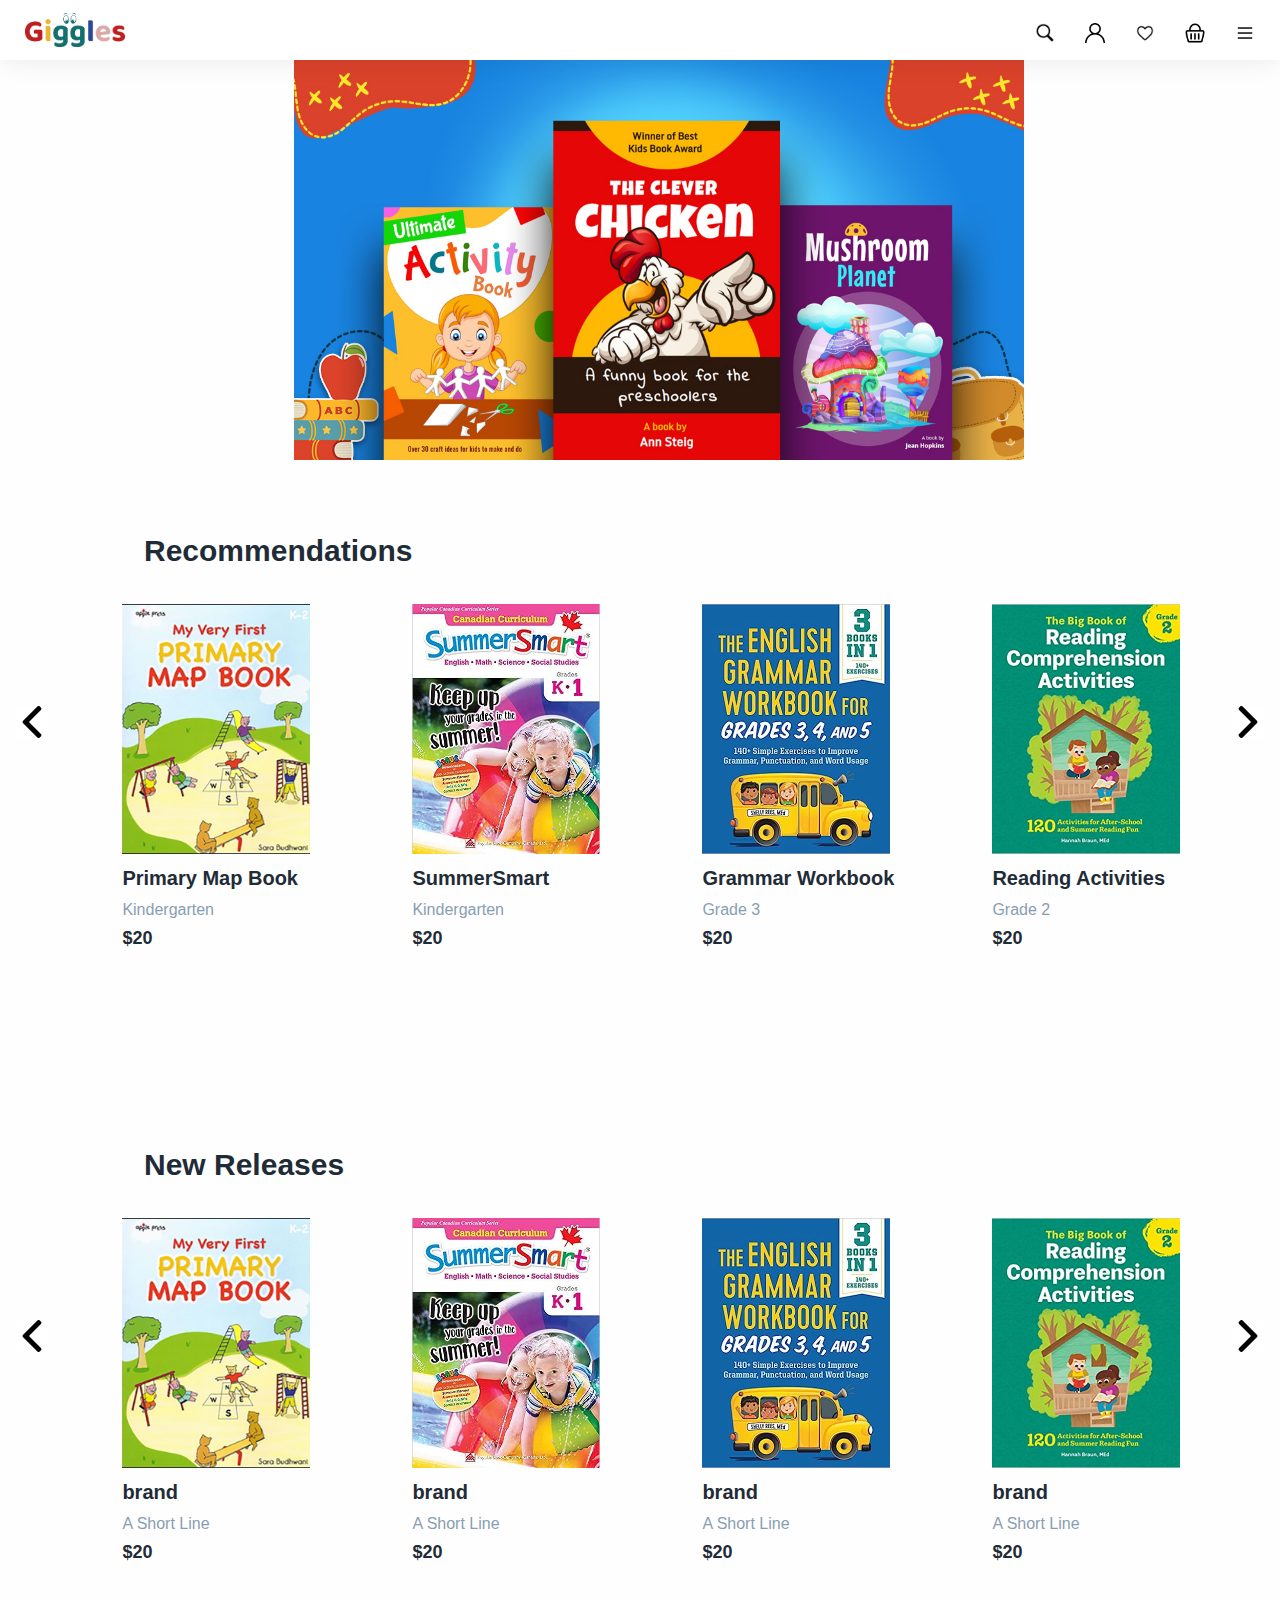
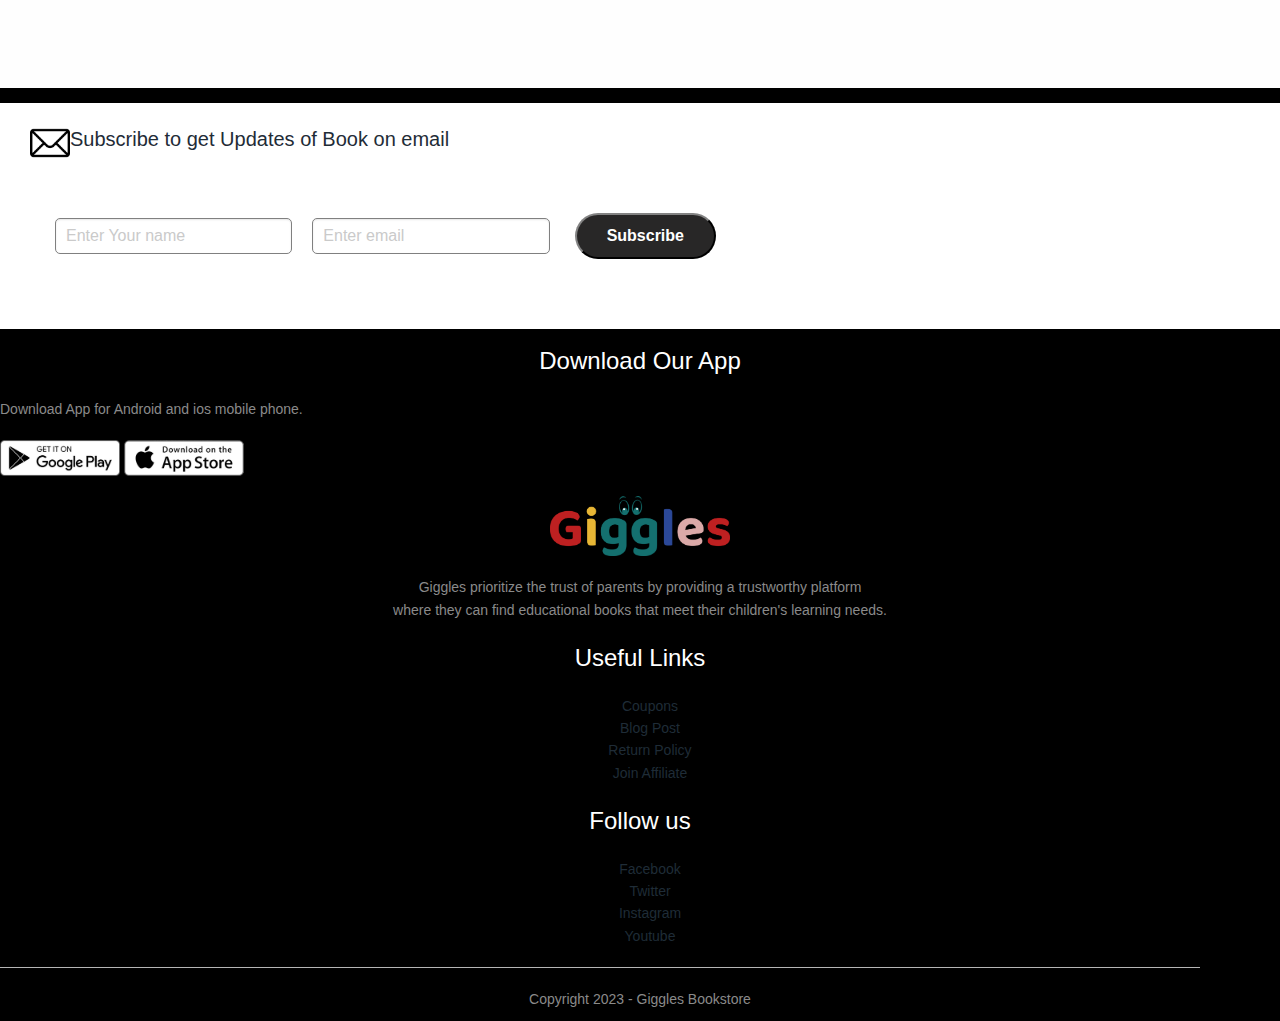
<file: index.html>
<!DOCTYPE html>
<html class="no-js" lang="en" dir="ltr">
  <head>
    <meta charset="utf-8">
    <meta http-equiv="x-ua-compatible" content="ie=edge">
    <meta name="viewport" content="width=device-width, initial-scale=1.0">
    <title>Giggle | Home </title>
    <link rel="stylesheet" href="css/foundation.css">
    <link rel="stylesheet" href="css/app.css">
  </head> 
 <body>
 	
 	<!-- header section -->
  <section id="header-section">
    <div class="large-12 medium-6 small-4 cell">
    <div class="header">
      <div class="nav-logo">
      	
       <img src="img/Giggles-logo.png" alt="Giggles" width="125px">
      </div>


      <div class="nav-icon flex">
        <div><img src="img/icons8-search-100.png" alt=""></div>

        <div class="user-acc"><img src="img/user.png" alt=""></div>
        <div><a href="favorite.html"><img src="img/fav.png" alt=""></a></div>
        <div><a href="cart.html"><img src="img/basket.png" alt=""></a></div>

        <div class="nav-toggle" id="navbar-toggle">
          <img src="img/navtoggle.png" alt="t" width="100%">
        </div>
      </div>
    </div>
    <div class="navbar" id="navbar-link">
      <div class="account-info">
        <div class="acco-img flex">
          <img src="img/myphoto.jpg" alt="">
        </div>
        <div class="acc-info flex">
          <h3>Anonymous</h3>
          <p class="p2-text">reader</p>
        </div>
      </div>
      <ul>
        <li><a href="index.html" class="active">Home</a></li>
        <li><a href="shop.html">Shop</a></li>
        <li><a href="aboutus.html">About US</a></li>
        <li><a href="contactus.html">Contact Us</a></li>
      </ul>
    </div>
    </div>
  </section>

 <!-- login form -->

  <section class="login-form">
    <div class="close-icon" onclick="close()">X</div>
    <div class="container form-container">
      <div class="l-form">
        <div class="form-heading">
          <h3>Log In</h3>
        </div>
        <form action="" class="m-form">
          <div class="inp-div">
            <input type="text" name="uname" id="uname" required>
            <label for="uname">Username</label>
          </div>
          <div class="inp-div">
            <input type="text" name="password" id="password1" required>
            <label for="password1">Password</label>
          </div>
          <div class="inp-div">
            <input type="submit" value="Submit">
          </div>
          <div class="inp-div f-section">
            <div>Forgot Password ? <span>click here</span></div>
            <div>New User ? Create Account <span class="ls-form" onclick="signup()">click here</span></div>
          </div>
        </form>
      </div>

      <div class="s-form">
        <div class="form-heading">
          <h3>Sign Up</h3>
        </div>
        <form action="" class="m-form">
          <div class="inp-div">
            <input type="text" name="fname" id="fname" required>
            <label for="fname">First Name</label>
          </div>
          <div class="inp-div">
            <input type="text" name="lname" id="lname" required>
            <label for="lname">Last Name</label>
          </div>
          <div class="inp-div">
            <input type="email" name="email" id="email" required>
            <label for="email">Email</label>
          </div>
          <div class="inp-div">
            <input type="password" name="password" id="password" required>
            <label for="password">Password</label>
          </div>
          <div class="inp-div">
            <input type="password" name="cpassword" id="cpassword" required>
            <label for="cpassword">Confirm Password</label>
          </div>
          <div class="inp-div">
            <input type="submit" value="Submit">
          </div>
          <div class="inp-div f-section">
            <div>Forgot Password ? <span>click here</span></div>
            <div>Existing User ? Login <span class="ls-form" onclick="login()"> click here</span></div>
          </div>
        </form>
      </div>
    </div>

  </section>

 <!--  hero - section slider-->
    <div class="large-6 medium-6 cell">
      <div class="content">
         <div class="images">
            <img src="img/bg1.jpg">
         </div>
      </div>
      </div>
      
 <!-- Product Features-->
  <section class="product"> 
        <h2 class="product-category">Recommendations</h2>
        <button class="pre-btn"><img src="img/left-arrow.png" alt=""></button>
        <button class="nxt-btn"><img src="img/right-arrow.png" alt=""></button>
        <div class="large-6 medium-6 cell">
        <div class="product-container">
            <div class="product-card">
                <div class="product-image">
                    <img src="img/card1.jpg" class="product-thumb" alt="1">
                    <button class="card-btn">add to cart</button>
                </div>
                <div class="product-info">
                    <h2 class="product-brand">Primary Map Book</h2>
                    <p class="product-short-description">Kindergarten</p>
                    <span class="price">$20</span>
                </div>
            </div>
            <div class="product-card">
                <div class="product-image">
                    <img src="img/card2.jpg" class="product-thumb" alt="">
                    <button class="card-btn">add to cart</button>
                </div>
                <div class="product-info">
                    <h2 class="product-brand">SummerSmart</h2>
                    <p class="product-short-description">Kindergarten</p>
                    <span class="price">$20</span>
                </div>
            </div>
            <div class="product-card">
                <div class="product-image">
                    <img src="img/card3.jpg" class="product-thumb" alt="">
                    <button class="card-btn">add to cart</button>
                </div>
                <div class="product-info">
                    <h2 class="product-brand">Grammar Workbook</h2>
                    <p class="product-short-description">Grade 3</p>
                    <span class="price">$20</span>
                </div>
            </div>
            <div class="product-card">
                <div class="product-image">
                    <img src="img/card4.jpg" class="product-thumb" alt="">
                    <button class="card-btn">add to cart</button>
                </div>
                <div class="product-info">
                    <h2 class="product-brand">Reading Activities</h2>
                    <p class="product-short-description">Grade 2</p>
                    <span class="price">$20</span>
                </div>
            </div>
            <div class="product-card">
                <div class="product-image">
                    <img src="img/card5.jpg" class="product-thumb" alt="">
                    <button class="card-btn">add to cart</button>
                </div>
                <div class="product-info">
                    <h2 class="product-brand">Socials/English</h2>
                    <p class="product-short-description">Grade 2</p>
                    <span class="price">$20</span>
                </div>
            </div>
            <div class="product-card">
                <div class="product-image">
                    <img src="img/card6.jpg" class="product-thumb" alt="">
                    <button class="card-btn">add to cart</button>
                </div>
                <div class="product-info">
                    <h2 class="product-brand">Our Community</h2>
                    <p class="product-short-description">Grade 1</p>
                    <span class="price">$20</span>
                </div>
            </div>
            <div class="product-card">
                <div class="product-image">
                    <img src="img/card7.jpg" class="product-thumb" alt="">
                    <button class="card-btn">add to cart</button>
                </div>
                <div class="product-info">
                    <h2 class="product-brand">Bedtime Math</h2>
                    <p class="product-short-description">Grade 4</p>
                    <span class="price">$20</span>
                </div>
            </div>
            <div class="product-card">
                <div class="product-image">
                    <img src="img/card8.jpg" class="product-thumb" alt="">
                    <button class="card-btn">add to cart</button>
                </div>
                <div class="product-info">
                    <h2 class="product-brand">English Book</h2>
                    <p class="product-short-description">Grade 1</p>
                    <span class="price">$20</span>
                </div>
            </div>
            <div class="product-card">
                <div class="product-image">
                    <img src="img/card9.jpg" class="product-thumb" alt="">
                    <button class="card-btn">add to cart</button>
                </div>
                <div class="product-info">
                    <h2 class="product-brand">Science Book</h2>
                    <p class="product-short-description">Grade 3</p>
                    <span class="price">$20</span>
                </div>
            </div>
            <div class="product-card">
                <div class="product-image">
                    <img src="img/card10.jpg" class="product-thumb" alt="">
                    <button class="card-btn">add to cart</button>
                </div>
                <div class="product-info">
                    <h2 class="product-brand">Daily Science</h2>
                    <p class="product-short-description">Grade 2</p>
                    <span class="price">$20</span>
                </div>
            </div>
        </div>
        </div>
    </section>

 <!-- Product Features-->
  <section class="product"> 
        <h2 class="product-category">New Releases</h2>
        <button class="pre-btn"><img src="img/left-arrow.png" alt=""></button>
        <button class="nxt-btn"><img src="img/right-arrow.png" alt=""></button>
        <div class="large-6 medium-6 cell">
        <div class="product-container">
            <div class="product-card">
                <div class="product-image">
                    <img src="img/card1.jpg" class="product-thumb" alt="1">
                    <button class="card-btn">add to cart</button>
                </div>
                <div class="product-info">
                    <h2 class="product-brand">brand</h2>
                    <p class="product-short-description">a short line</p>
                    <span class="price">$20</span>
                </div>
            </div>
            <div class="product-card">
                <div class="product-image">
                    <img src="img/card2.jpg" class="product-thumb" alt="">
                    <button class="card-btn">add to cart</button>
                </div>
                <div class="product-info">
                    <h2 class="product-brand">brand</h2>
                    <p class="product-short-description">a short line</p>
                    <span class="price">$20</span>
                </div>
            </div>
            <div class="product-card">
                <div class="product-image">
                    <img src="img/card3.jpg" class="product-thumb" alt="">
                    <button class="card-btn">add to cart</button>
                </div>
                <div class="product-info">
                    <h2 class="product-brand">brand</h2>
                    <p class="product-short-description">a short line</p>
                    <span class="price">$20</span>
                </div>
            </div>
            <div class="product-card">
                <div class="product-image">
                    <img src="img/card4.jpg" class="product-thumb" alt="">
                    <button class="card-btn">add to cart</button>
                </div>
                <div class="product-info">
                    <h2 class="product-brand">brand</h2>
                    <p class="product-short-description">a short line</p>
                    <span class="price">$20</span>
                </div>
            </div>
            <div class="product-card">
                <div class="product-image">
                    <img src="img/card5.jpg" class="product-thumb" alt="">
                    <button class="card-btn">add to cart</button>
                </div>
                <div class="product-info">
                    <h2 class="product-brand">brand</h2>
                    <p class="product-short-description">a short line</p>
                    <span class="price">$20</span>
                </div>
            </div>
            <div class="product-card">
                <div class="product-image">
                    <img src="img/card6.jpg" class="product-thumb" alt="">
                    <button class="card-btn">add to cart</button>
                </div>
                <div class="product-info">
                    <h2 class="product-brand">brand</h2>
                    <p class="product-short-description">a short line</p>
                    <span class="price">$20</span>
                </div>
            </div>
            <div class="product-card">
                <div class="product-image">
                    <img src="img/card7.jpg" class="product-thumb" alt="">
                    <button class="card-btn">add to cart</button>
                </div>
                <div class="product-info">
                    <h2 class="product-brand">brand</h2>
                    <p class="product-short-description">a short line</p>
                    <span class="price">$20</span>
                </div>
            </div>
            <div class="product-card">
                <div class="product-image">
                    <img src="img/card8.jpg" class="product-thumb" alt="">
                    <button class="card-btn">add to cart</button>
                </div>
                <div class="product-info">
                    <h2 class="product-brand">brand</h2>
                    <p class="product-short-description">a short line</p>
                    <span class="price">$20</span>
                </div>
            </div>
            <div class="product-card">
                <div class="product-image">
                    <img src="img/card9.jpg" class="product-thumb" alt="">
                    <button class="card-btn">add to cart</button>
                </div>
                <div class="product-info">
                    <h2 class="product-brand">brand</h2>
                    <p class="product-short-description">a short line</p>
                    <span class="price">$20</span>
                </div>
            </div>
            <div class="product-card">
                <div class="product-image">
                    <img src="img/card10.jpg" class="product-thumb" alt="">
                    <button class="card-btn">add to cart</button>
                </div>
                <div class="product-info">
                    <h2 class="product-brand">brand</h2>
                    <p class="product-short-description">a short line</p>
                    <span class="price">$20</span>
                </div>
            </div>
        </div>
        </div>
    </section>

<!-- footer section -->

  <section class="footer">
    <div class="">
      <div class="top-footer padding-1 flex">
        <div class="large-6 medium-6 cell">
        <div class="subscribe">
          <div class="subscribe-head flex">
            <img src="img/mail.png" alt="icon" width="40px" height="40px">
            <h4> Subscribe to get Updates of Book on email</h4>
          </div>
          <div class="subscribe-inp flex">
            <div class="inp-div"><input type="text" name="uname" class="form-inp" placeholder="Enter Your name">
            </div>
            <div class="inp-div"><input type="email" name="email" class="form-inp" placeholder="Enter email">
            </div>
            <div class="inp-btn"><input type="button" value="Subscribe" class="primary-btn"></div>

          </div>
        </div>
        </div>

        <!-- <div class="footer-img">
              <img src="img/footer-img.png" alt="" >
      </div> -->
        <!-- <div></div> -->
      </div>

      <!----------------------------------footer------------------------------------->
        <div class ="footer">
        <div class="container">
            <div class="large-6 medium-6 cell">
            <div class="row">
                <div class="footer-col-1">
                    <h3>Download Our App</h3>
                    <p>Download App for Android and ios mobile phone.</p>
                    <div class="app-logo">
                        <img src="img/play-store.png" alt="">
                        <img src="img/app-store.png" alt="">
                    </div>
                </div>
                <div class="footer-col-2">
                    <img src="img/Giggles-logo.png">
                    <p>Giggles prioritize the trust of parents by providing a trustworthy platform<br> where they can find educational books that meet their children's learning needs.</p>
                </div>
                <div class="footer-col-3">
                    <h3>Useful Links</h3>
                   <ul>
                       <li>Coupons</li>
                       <li>Blog Post</li>
                       <li>Return Policy</li>
                       <li>Join Affiliate</li>
                    </ul>
                </div>
                <div class="footer-col-4">
                    <h3>Follow us</h3>
                   <ul>
                       <li>Facebook</li>
                       <li>Twitter</li>
                       <li>Instagram</li>
                       <li>Youtube</li>
                    </ul>
                </div>
                
            </div>
            
            <hr><!--horizontal line-->
            <p class="copyright">Copyright 2023 - Giggles Bookstore</p>
            
        </div>
    </div>
     </div>
    </div>
  </section>

  <script src="js/vendor/jquery.js"></script>
  <script src="js/vendor/what-input.js"></script>
  <script src="js/vendor/foundation.js"></script>
  <script src="js/app.js"></script>
</body>
</html>
</file>
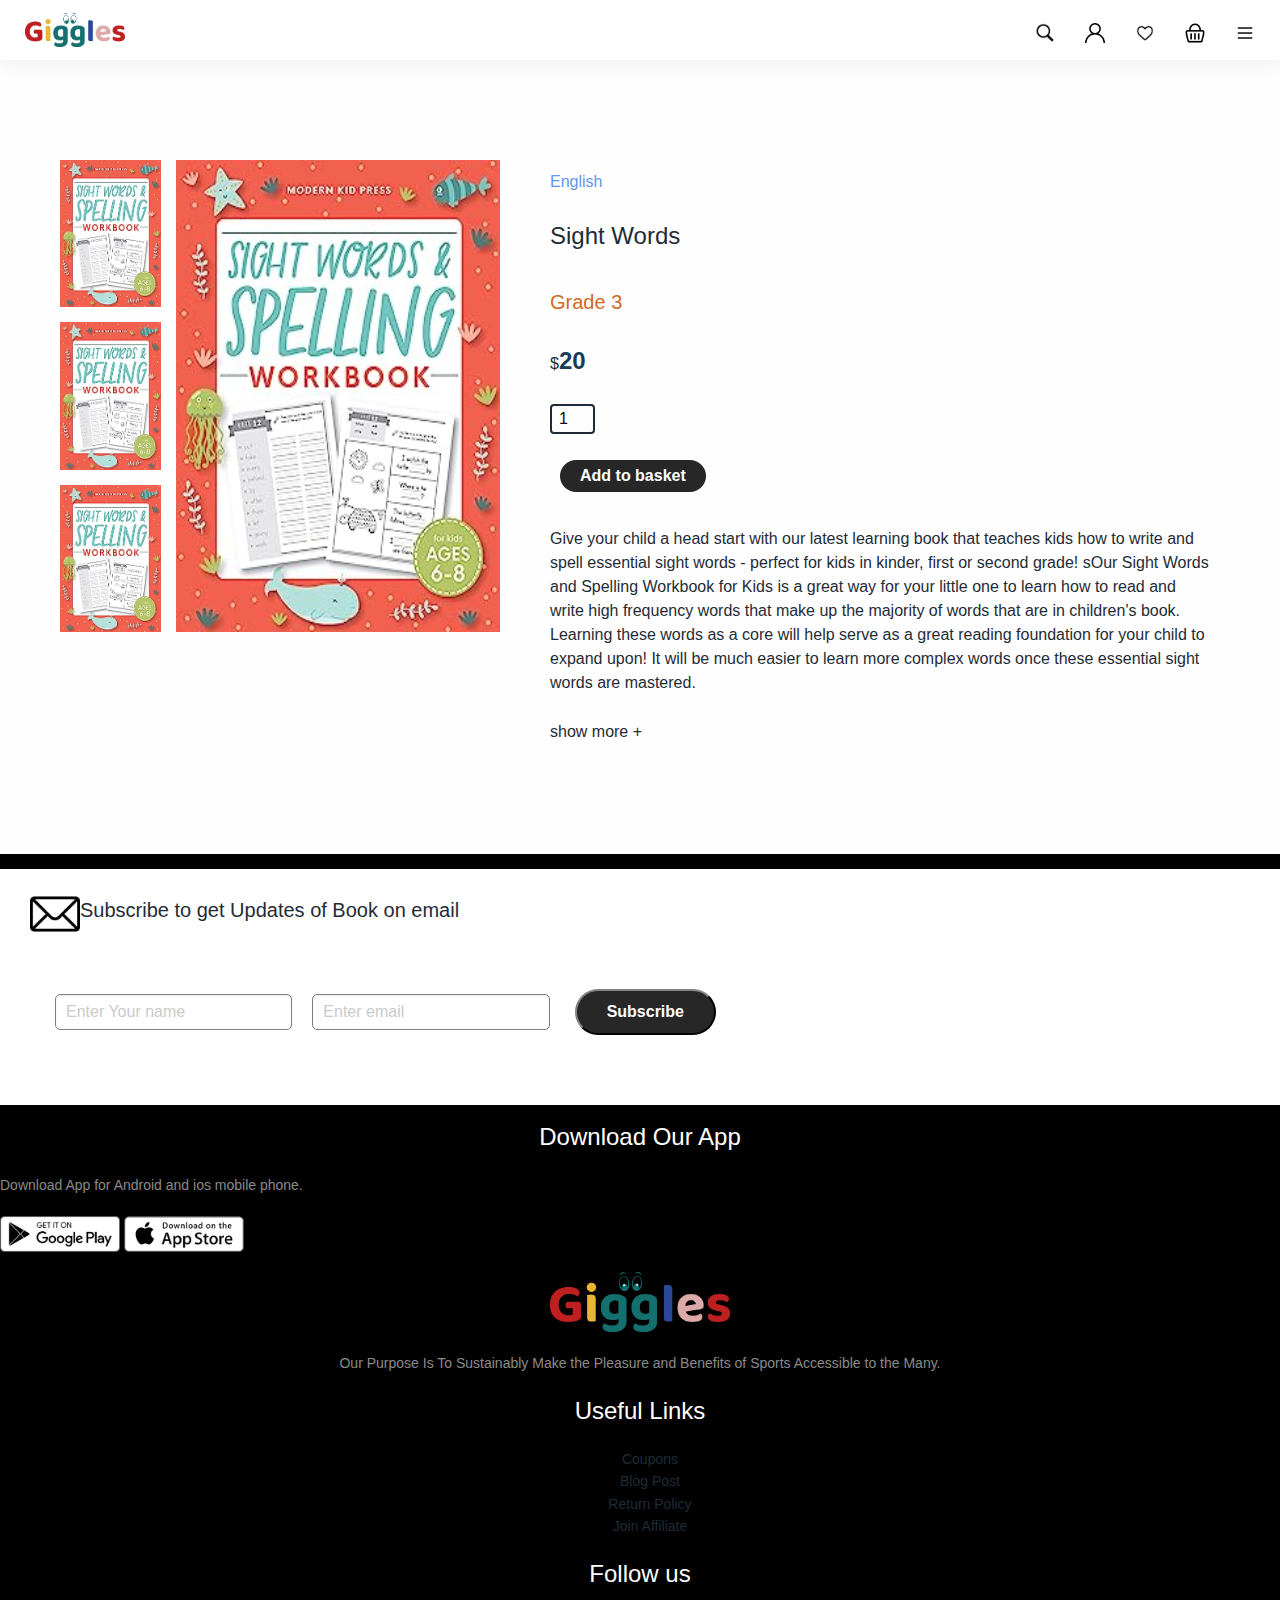
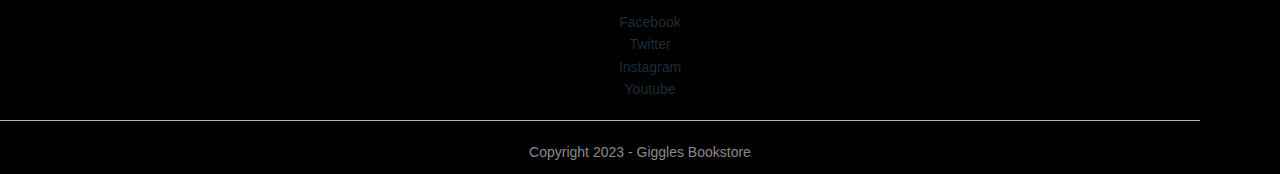
<file: bshop.html>
<!DOCTYPE html>
<html class="no-js" lang="en" dir="ltr">
  <head>
    <meta charset="utf-8">
    <meta http-equiv="x-ua-compatible" content="ie=edge">
    <meta name="viewport" content="width=device-width, initial-scale=1.0">
    <title>Giggle | Home </title>
    <link rel="stylesheet" href="css/foundation.css">
    <link rel="stylesheet" href="css/app.css">
  </head> 
 <body>

    <!-- header section -->
    <section id="header-section">
        <div class="header">
          <div class="nav-logo">
             <img src="img/Giggles-logo.png" alt="Giggles"  width="125px">
          </div>
    
    
         
     <div class="nav-icon flex">
      <div><img src="img/icons8-search-100.png" alt=""></div>
      <div class="user-acc"><img src="img/user.png" alt=""></div>
      <div><a href="favorite.html"><img src="img/fav.png" alt=""></a></div>
      <div><a href="cart.html"><img src="img/basket.png" alt=""></a></div>
    
      <div class="nav-toggle" id="navbar-toggle">
        <img src="img/navtoggle.png" alt="t" width="100%">
      </div>
      </div>
      </div>
      <div class="navbar" id="navbar-link">
        <div class="account-info">
          <div class="acco-img flex">
            <img src="img/myphoto.jpg" alt="">
          </div>
          <div class="acc-info flex">
            <h3>Anonymous</h3>
            <p class="p2-text">reader</p>
          </div>
          </div>
          <ul>
            <li><a href="index.html" class="active">Home</a></li>
            <li><a href="shop.html">Shop</a></li>
            <li><a href="aboutus.html">About US</a></li>
            <li><a href="contactus.html">Contact Us</a></li>
          </ul>
        </div>
      </section>
      

      <!-- big shopping page -->

    <section class="detailed-item">
        <div class="container b-detailed-content">
            <div class="b-d-content-img">
                <div class="b-big-img">
                    <img src="img/English/eng1.jpg" alt="book" id="main-img">
                </div>
                <div class="b-small-img">
                    <img src="img/English/eng1.jpg" alt="book" class="s-img">
                    <img src="img/English/eng1.jpg" alt="book" class="s-img">
                    <img src="img/English/eng1.jpg" alt="book" class="s-img">
                </div>
            </div>
            <div class="b-d-content-text">
                <div class="b-d-category">English</div>
                <h3 class="b-d-name">Sight Words</h3>
                <p class="p-text writer">Grade 3</p>
                <div>$<span class="price">20</span></div>
                <div><input type="number" name="abc" id="abc" value="1">
                    <button class="secondary-btn" onclick="addtocart()">Add to basket</button>
                </div>

                <div>Give your child a head start with our latest learning book that teaches kids how to write and spell essential sight words - perfect for kids in kinder, first or second grade! sOur Sight Words and Spelling Workbook for Kids is a great way for your little one to learn how to read and write high frequency words that make up the majority of words that are in children's book. Learning these words as a core will help serve as a great reading foundation for your child to expand upon! It will be much easier to learn more complex words once these essential sight words are mastered.</div>

                <div class="alldetail"><span onclick="displayfun()">show more +</span>
                    <div class="detailofbook">
                        <table>
                            <tr>
                                <td class="left">Book Name :- </td>
                                <td>Sight Words and Spelling Workbook</td>
                            </tr>
                            <tr>
                                <td class="left">The Book Contains :- </td>
                                <td>Premium matte cover design
                                    Printed on high quality 60lb interior stock
                                    Perfectly sized at 8.5"" x 11""
                                </td>
                            </tr>
                            <tr>
                                <td class="left">Book category :- </td>
                                <td>English</td>
                            </tr>
                            <tr>
                            
                            </tr>
                        </table>
                    </div>
                </div>
            </div>
        </div>
    </section>



   <section class="footer">
    <div class="">
      <div class="top-footer padding-1 flex">
        <div class="subscribe">
          <div class="subscribe-head flex">
            <img src="img/mail.png" alt="icon" width="50px" height="50px">
            <h4>Subscribe to get Updates of Book on email</h4>
          </div>
          <div class="subscribe-inp flex">
            <div class="inp-div"><input type="text" name="uname" class="form-inp" placeholder="Enter Your name">
            </div>
            <div class="inp-div"><input type="email" name="email" class="form-inp" placeholder="Enter email">
            </div>
            <div class="inp-btn"><input type="button" value="Subscribe" class="primary-btn"></div>

          </div>
        </div>

        <!-- <div class="footer-img">
              <img src="img/footer-img.png" alt="" >
      </div> -->
        <!-- <div></div> -->
      </div>

      <!----------------------------------footer------------------------------------->
        <div class ="footer">
        <div class="container">
            
            <div class="row">
                <div class="footer-col-1">
                    <h3>Download Our App</h3>
                    <p>Download App for Android and ios mobile phone.</p>
                    <div class="app-logo">
                        <img src="img/play-store.png" alt="">
                        <img src="img/app-store.png" alt="">
                    </div>
                </div>
                <div class="footer-col-2">
                    <img src="img/Giggles-logo.png">
                    <p>Our Purpose Is To Sustainably Make the Pleasure and Benefits of Sports Accessible to the Many.</p>
                </div>
                <div class="footer-col-3">
                    <h3>Useful Links</h3>
                   <ul>
                       <li>Coupons</li>
                       <li>Blog Post</li>
                       <li>Return Policy</li>
                       <li>Join Affiliate</li>
                    </ul>
                </div>
                <div class="footer-col-4">
                    <h3>Follow us</h3>
                   <ul>
                       <li>Facebook</li>
                       <li>Twitter</li>
                       <li>Instagram</li>
                       <li>Youtube</li>
                    </ul>
                </div>
                
            </div>
            
            <hr><!--horizontal line-->
            <p class="copyright">Copyright 2023 - Giggles Bookstore</p>
            
        </div>
    </div>
        
  </section>

  <script src="js/vendor/jquery.js"></script>
  <script src="js/vendor/what-input.js"></script>
  <script src="js/vendor/foundation.js"></script>
  <script src="js/app.js"></script>
  



 </body>
</html>
</file>
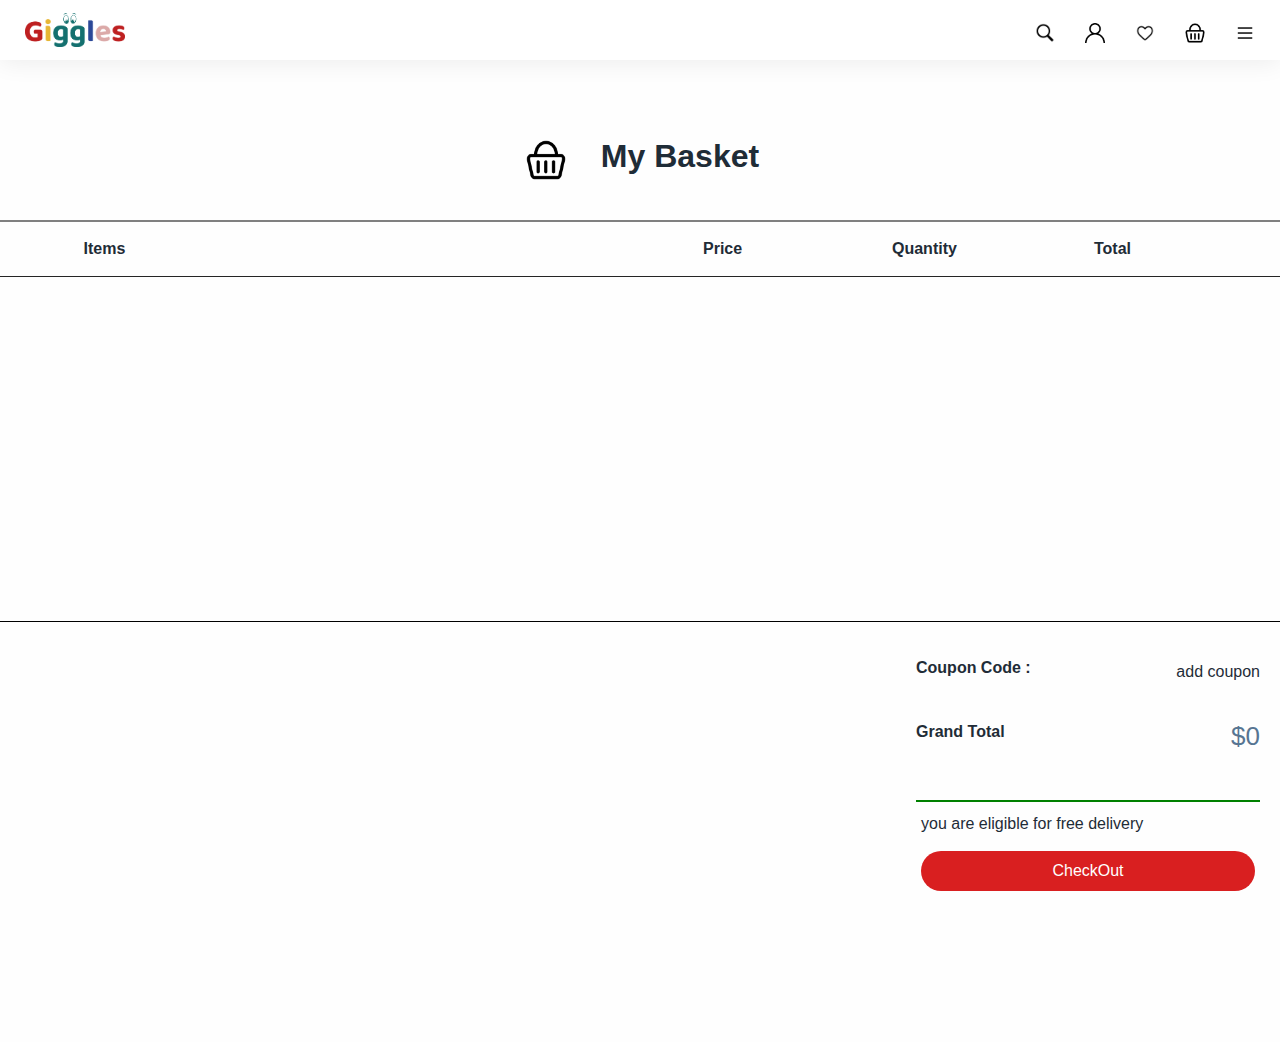
<file: cart.html>
<!DOCTYPE html>
<html class="no-js" lang="en" dir="ltr">
  <head>
    <meta charset="utf-8">
    <meta http-equiv="x-ua-compatible" content="ie=edge">
    <meta name="viewport" content="width=device-width, initial-scale=1.0">
    <title>Giggle | Home </title>
    <link rel="stylesheet" href="css/foundation.css">
    <link rel="stylesheet" href="css/app.css">
  </head> 
 <body>

    <!-- header section -->
    <section id="header-section">
        <div class="header">
          <div class="nav-logo">
             <img src="img/Giggles-logo.png" alt="Giggles"  width="125px">
          </div>
    
    
         
     <div class="nav-icon flex">
      <div><img src="img/icons8-search-100.png" alt=""></div>
      <div class="user-acc"><img src="img/user.png" alt=""></div>
      <div><a href="favorite.html"><img src="img/fav.png" alt=""></a></div>
      <div><a href="cart.html"><img src="img/basket.png" alt=""></a></div>
    
      <div class="nav-toggle" id="navbar-toggle">
        <img src="img/navtoggle.png" alt="t" width="100%">
      </div>
      </div>
      </div>
      <div class="navbar" id="navbar-link">
        <div class="account-info">
          <div class="acco-img flex">
            <img src="img/myphoto.jpg" alt="">
          </div>
          <div class="acc-info flex">
            <h3>Anonymous</h3>
            <p class="p2-text">reader</p>
          </div>
          </div>
          <ul>
            <li><a href="index.html" class="active">Home</a></li>
            <li><a href="shop.html">Shop</a></li>
            <li><a href="aboutus.html">About US</a></li>
            <li><a href="contactus.html">Contact Us</a></li>
          </ul>
        </div>
      </section>
 <!-- cart page -->

<section class="main-cart">
  <div class="cart-heading flex ">
    <img src="img/basket.png" alt="cart img">
    <h2> My Basket</h2>
  </div>
  <div class="container cart-content flex">
    <div class="cart-items" id="cart-item">
      <div class="cart-item-heading flex">
        <div class="cart-i-img">Items</div>
        <div class="cart-i-name"></div>
        <div class="cart-i-price">Price</div>
        <div class="cart-i-quantity">Quantity</div>
        <div class="cart-i-total">Total</div>
        <div class="item-remove"></div>
      </div>
      <!-- <div class="cart-i flex">
        <div class="cart-i-img">
          <img src="img/book1.jpg" alt="book">
        </div>
        <div class="cart-i-name"><div class="book-n">The Alchemist</div>
        <p class="p3-text book-w">Paulo coelho</p></div>
        <div class="cart-i-price">Rs. 299</div>
        <div class="cart-i-quantity">
          <input type="number" name="" min="1" max="20" value="1">
        </div>
        <div class="cart-i-total">Rs. 299</div>
        
      </div> -->
    
    </div>
    <div class="cart-bill">
       <!-- <div class="cart-bill-div flex">
          <h5>
            Subtotal : 
          </h5>
          <p class="p2-text">
            00
          </p>
       </div>
       <div class="cart-bill-div flex">
        <h5>Sales Tax : </h5>
        <p class="p2-text">
          rs.104
        </p>
       </div> -->
       <div class="cart-bill-div flex">
        <h5>
          Coupon Code : 
        </h5>
        <p class="p2-text">
          <a href="">add coupon</a>
        </p>
       </div>
       <div class="cart-bill-grand flex">
         <h5>Grand Total</h5>
         <p class="p-text" >$ 00</p>
       </div>
       <div class="cart-checkout">
        <div>you are eligible for free delivery</div>
        <div>
          <button class="check-btn">
              CheckOut
          </button>
        </div>
       </div>

    </div>
  </div>
  </section>

  
  <script src="js/vendor/jquery.js"></script>
  <script src="js/vendor/what-input.js"></script>
  <script src="js/vendor/foundation.js"></script>
  <script src="js/app.js"></script>
 </body>
</html>
</file>
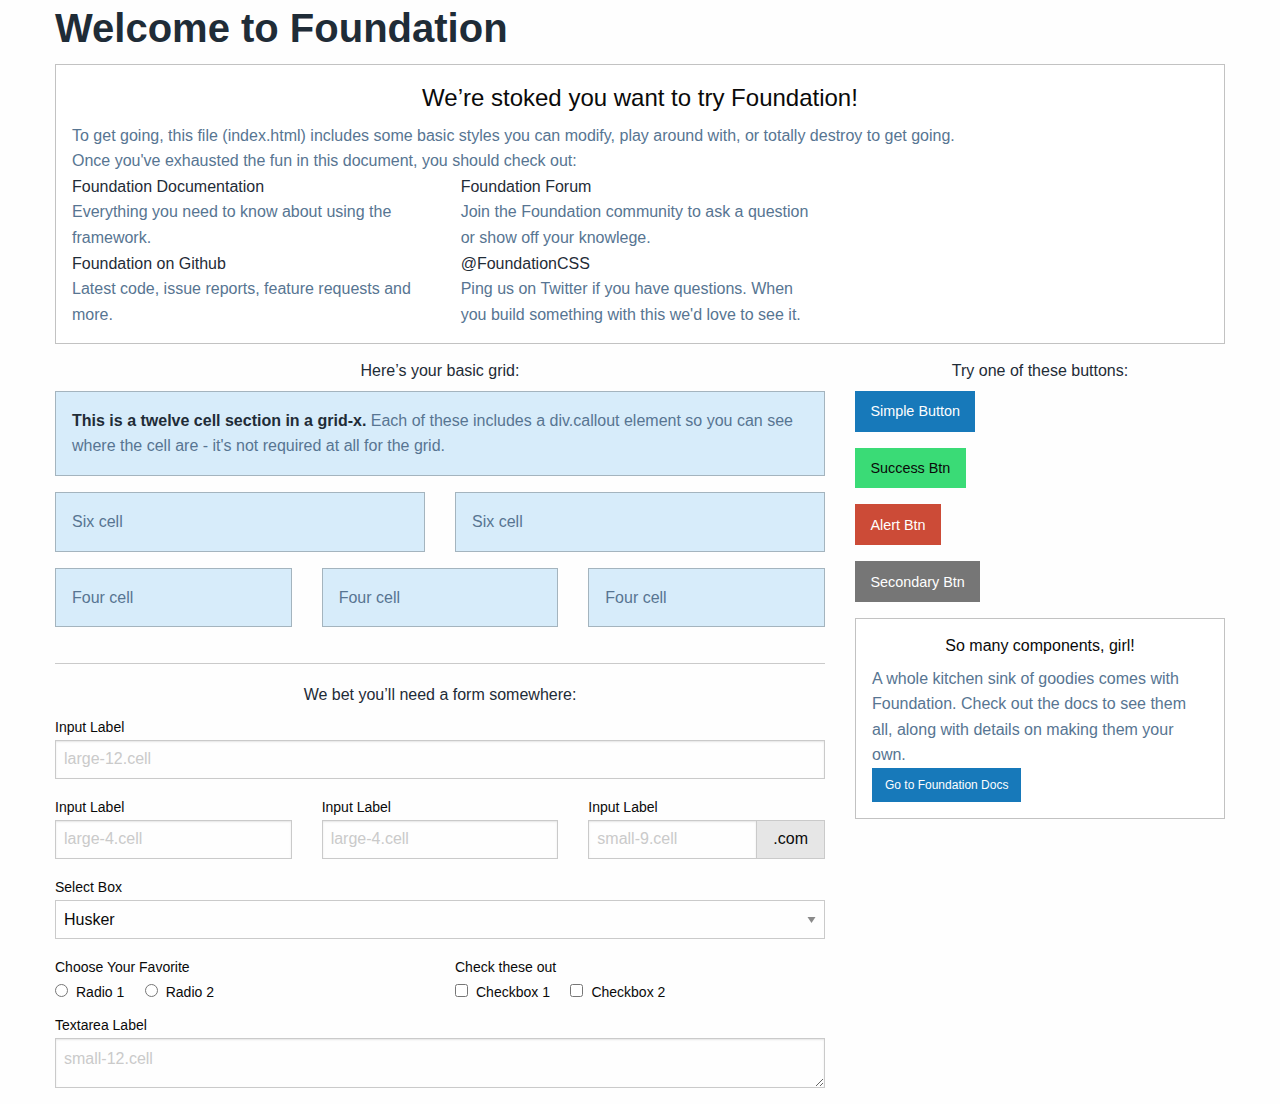
<file: index(1).html>
<!doctype html>
<html class="no-js" lang="en" dir="ltr">
  <head>
    <meta charset="utf-8">
    <meta http-equiv="x-ua-compatible" content="ie=edge">
    <meta name="viewport" content="width=device-width, initial-scale=1.0">
    <title>Foundation for Sites</title>
    <link rel="stylesheet" href="css/foundation.css">
    <link rel="stylesheet" href="css/app.css">
  </head> 
<body>

    <div class="grid-container">
      <div class="grid-x grid-padding-x">
        <div class="large-12 cell">
          <h1>Welcome to Foundation</h1>
        </div>
      </div>

      <div class="grid-x grid-padding-x">
        <div class="large-12 cell">
          <div class="callout">
            <h3>We&rsquo;re stoked you want to try Foundation! </h3>
            <p>To get going, this file (index.html) includes some basic styles you can modify, play around with, or totally destroy to get going.</p>
            <p>Once you've exhausted the fun in this document, you should check out:</p>
            <div class="grid-x grid-padding-x">
              <div class="large-4 medium-4 cell">
                <p><a href="https://get.foundation/sites/docs/">Foundation Documentation</a><br />Everything you need to know about using the framework.</p>
              </div>
              <div class="large-4 medium-4 cell">
                <p><a href="https://github.com/foundation/foundation-sites/discussions">Foundation Forum</a><br />Join the Foundation community to ask a question or show off your knowlege.</p>
              </div>
            </div>
            <div class="grid-x grid-padding-x">
              <div class="large-4 medium-4 medium-push-2 cell">
                <p><a href="https://github.com/foundation/foundation-sites">Foundation on Github</a><br />Latest code, issue reports, feature requests and more.</p>
              </div>
              <div class="large-4 medium-4 medium-pull-2 cell">
                <p><a href="https://twitter.com/FoundationCSS">@FoundationCSS</a><br />Ping us on Twitter if you have questions. When you build something with this we'd love to see it.</p>
              </div>
            </div>
          </div>
        </div>
      </div>

      <div class="grid-x grid-padding-x">
        <div class="large-8 medium-8 cell">
          <h5>Here&rsquo;s your basic grid:</h5>
          <!-- Grid Example -->

          <div class="grid-x grid-padding-x">
            <div class="large-12 cell">
              <div class="primary callout">
                <p><strong>This is a twelve cell section in a grid-x.</strong> Each of these includes a div.callout element so you can see where the cell are - it's not required at all for the grid.</p>
              </div>
            </div>
          </div>
          <div class="grid-x grid-padding-x">
            <div class="large-6 medium-6 cell">
              <div class="primary callout">
                <p>Six cell</p>
              </div>
            </div>
            <div class="large-6 medium-6 cell">
              <div class="primary callout">
                <p>Six cell</p>
              </div>
            </div>
          </div>
          <div class="grid-x grid-padding-x">
            <div class="large-4 medium-4 small-4 cell">
              <div class="primary callout">
                <p>Four cell</p>
              </div>
            </div>
            <div class="large-4 medium-4 small-4 cell">
              <div class="primary callout">
                <p>Four cell</p>
              </div>
            </div>
            <div class="large-4 medium-4 small-4 cell">
              <div class="primary callout">
                <p>Four cell</p>
              </div>
            </div>
          </div>

          <hr />

          <h5>We bet you&rsquo;ll need a form somewhere:</h5>
          <form>
            <div class="grid-x grid-padding-x">
              <div class="large-12 cell">
                <label>Input Label</label>
                <input type="text" placeholder="large-12.cell" />
              </div>
            </div>
            <div class="grid-x grid-padding-x">
              <div class="large-4 medium-4 cell">
                <label>Input Label</label>
                <input type="text" placeholder="large-4.cell" />
              </div>
              <div class="large-4 medium-4 cell">
                <label>Input Label</label>
                <input type="text" placeholder="large-4.cell" />
              </div>
              <div class="large-4 medium-4 cell">
                <div class="grid-x">
                  <label>Input Label</label>
                  <div class="input-group">
                    <input type="text" placeholder="small-9.cell" class="input-group-field" />
                    <span class="input-group-label">.com</span>
                  </div>
                </div>
              </div>
            </div>
            <div class="grid-x grid-padding-x">
              <div class="large-12 cell">
                <label>Select Box</label>
                <select>
                  <option value="husker">Husker</option>
                  <option value="starbuck">Starbuck</option>
                  <option value="hotdog">Hot Dog</option>
                  <option value="apollo">Apollo</option>
                </select>
              </div>
            </div>
            <div class="grid-x grid-padding-x">
              <div class="large-6 medium-6 cell">
                <label>Choose Your Favorite</label>
                <input type="radio" name="pokemon" value="Red" id="pokemonRed"><label for="pokemonRed">Radio 1</label>
                <input type="radio" name="pokemon" value="Blue" id="pokemonBlue"><label for="pokemonBlue">Radio 2</label>
              </div>
              <div class="large-6 medium-6 cell">
                <label>Check these out</label>
                <input id="checkbox1" type="checkbox"><label for="checkbox1">Checkbox 1</label>
                <input id="checkbox2" type="checkbox"><label for="checkbox2">Checkbox 2</label>
              </div>
            </div>
            <div class="grid-x grid-padding-x">
              <div class="large-12 cell">
                <label>Textarea Label</label>
                <textarea placeholder="small-12.cell"></textarea>
              </div>
            </div>
          </form>
        </div>

        <div class="large-4 medium-4 cell">
          <h5>Try one of these buttons:</h5>
          <p><a href="#" class="button">Simple Button</a><br/>
            <a href="#" class="success button">Success Btn</a><br/>
            <a href="#" class="alert button">Alert Btn</a><br/>
            <a href="#" class="secondary button">Secondary Btn</a></p>
          <div class="callout">
            <h5>So many components, girl!</h5>
            <p>A whole kitchen sink of goodies comes with Foundation. Check out the docs to see them all, along with details on making them your own.</p>
            <a href="https://get.foundation/sites/docs/" class="small button">Go to Foundation Docs</a>
          </div>
        </div>
      </div>
    </div>


    <script src="js/vendor/jquery.js"></script>
    <script src="js/vendor/what-input.js"></script>
    <script src="js/vendor/foundation.js"></script>
    <script src="js/app.js"></script>
  </body>
</html>
</file>
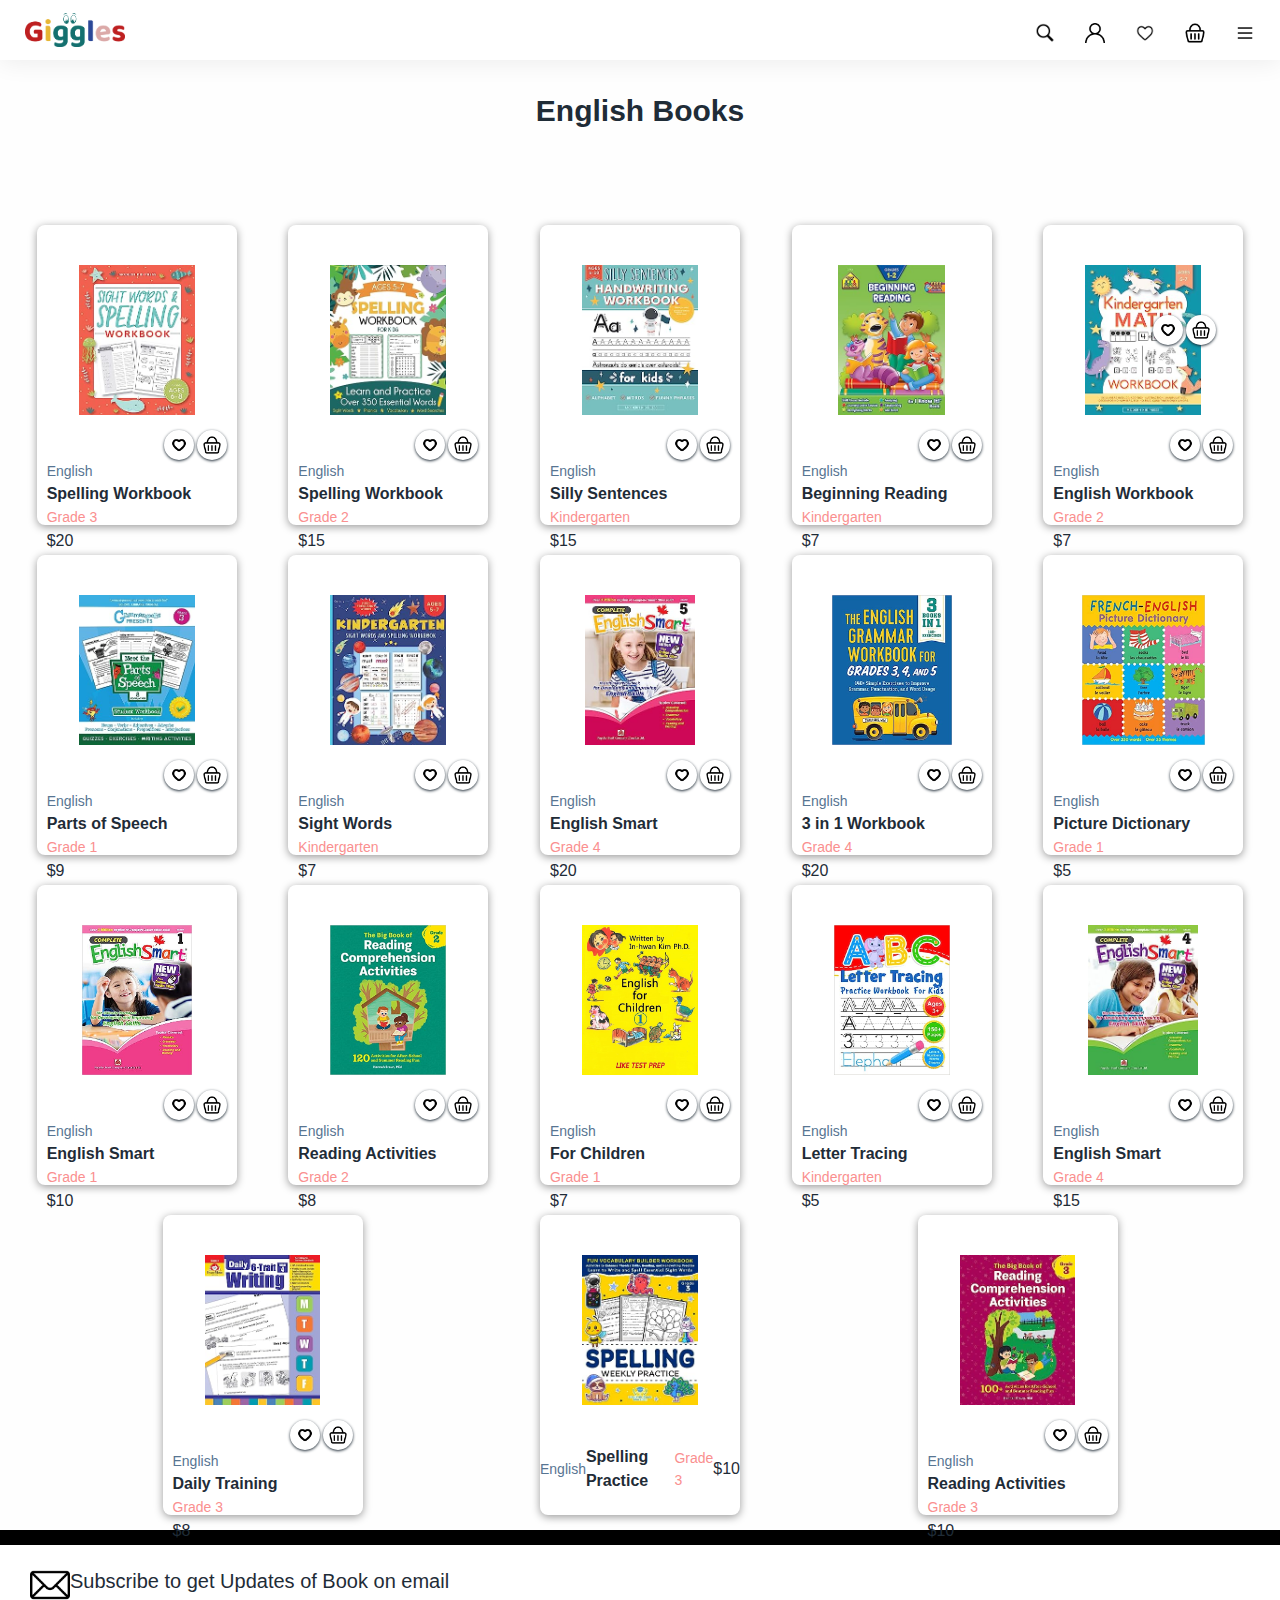
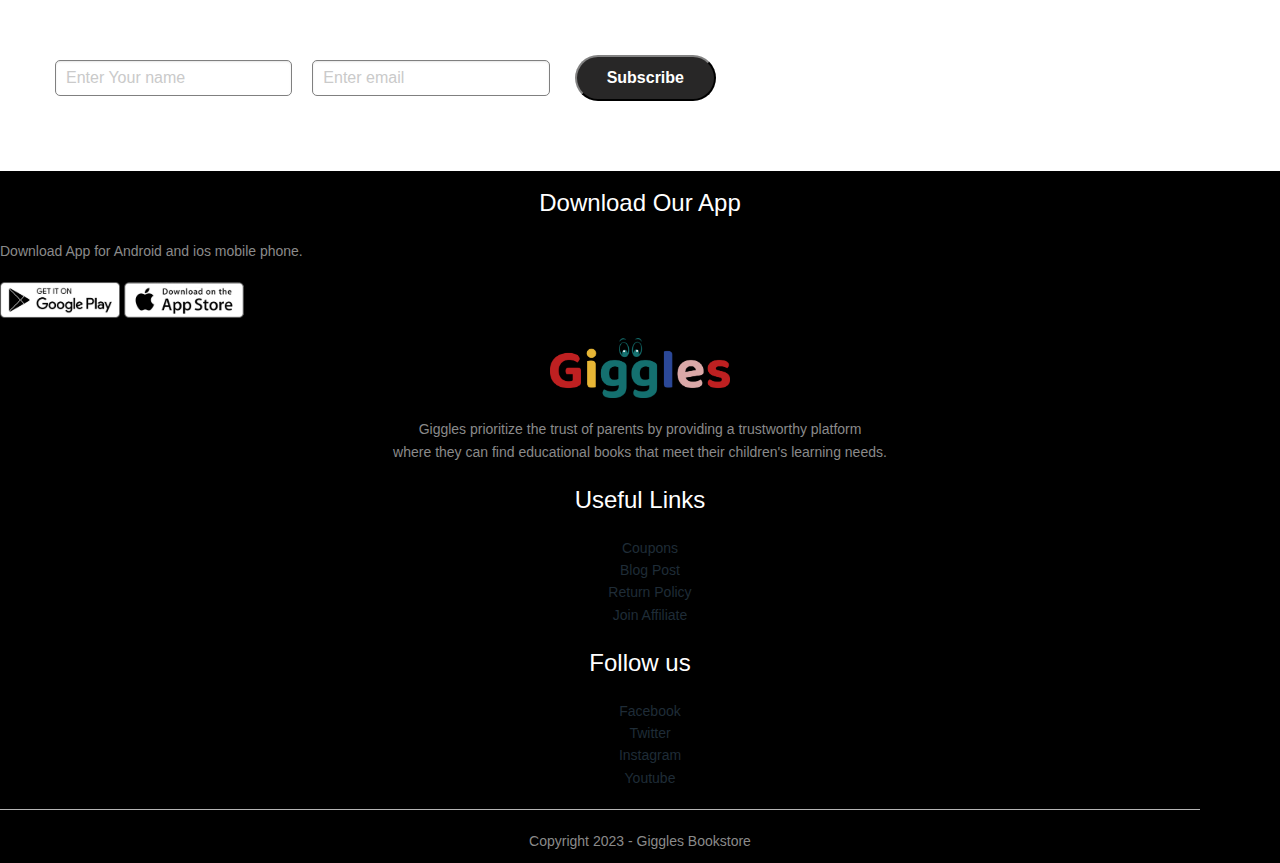
<file: shop.html>
<!DOCTYPE html>
<html class="no-js" lang="en" dir="ltr">
  <head>
    <meta charset="utf-8">
    <meta http-equiv="x-ua-compatible" content="ie=edge">
    <meta name="viewport" content="width=device-width, initial-scale=1.0">
    <title>Giggle | Home </title>
    <link rel="stylesheet" href="css/foundation.css">
    <link rel="stylesheet" href="css/app.css">
  </head> 
 <body>
    <!-- header section -->
    <section id="header-section">
        <div class="header">
          <div class="nav-logo">
             <img src="img/Giggles-logo.png" alt="Giggles"  width="125px">
          </div>
    
    
         
     <div class="nav-icon flex">
      <div><img src="img/icons8-search-100.png" alt=""></div>
      <div class="user-acc"><img src="img/user.png" alt=""></div>
      <div><a href="favorite.html"><img src="img/fav.png" alt=""></a></div>
      <div><a href="cart.html"><img src="img/basket.png" alt=""></a></div>
    
      <div class="nav-toggle" id="navbar-toggle">
        <img src="img/navtoggle.png" alt="t" width="100%">
      </div>
      </div>
      </div>
      <div class="navbar" id="navbar-link">
        <div class="account-info">
          <div class="acco-img flex">
            <img src="img/myphoto.jpg" alt="">
          </div>
          <div class="acc-info flex">
            <h3>Anonymous</h3>
            <p class="p2-text">reader</p>
          </div>
          </div>
          <ul>
            <li><a href="index.html" class="active">Home</a></li>
            <li><a href="shop.html">Shop</a></li>
            <li><a href="aboutus.html">About US</a></li>
            <li><a href="contactus.html">Contact Us</a></li>
          </ul>
        </div>
      </section>
      

     <section class="s-shop-section">
    <div class="container s-shop-container">
      <div class="s-shop-content">
        <div class="s-shop-heading flex ">
          <h1>English Books</h1>
        </div>
        <div class="s-shop-area">

          <div class="s-shop-items">
            <div class="s-shop-items-head flex">
              <div class="left">
              </div>
            </div>
            <div class="s-book-container flex">

              <div class="s-book-card">
                <div class="s-book-card-img flex">
                  <img src="img/English/eng1.jpg" alt="book-img">
                </div>
                <div class="s-book-card-disc flex">
                  <p class="p3-text book-c">English</p>
                  <div class="book-n">Spelling Workbook</div>
                  <p class="p3-text book-w">Grade 3</p>
                  <div class="book-p">20</div>
                  <div class="s-book-card-btn">

                    <div onclick="addtofav('eng1.jpg','Spelling Workbook','Grade 3',20)"><a href="#"><img
                          src="img/favorite-64.png" alt="like"></a></div>
                    <div onclick="addtocart('eng1.jpg','Spelling Workbook','Grade 3',20)"><a href="#"><img
                          src="img/basket.png" alt="add to cart"></a></div>
                  </div>
                </div>
              </div>
              <div class="s-book-card">
                <div class="s-book-card-img flex">
                  <img src="img/English/eng2.jpg" alt="book-img">
                </div>
                <div class="s-book-card-disc flex">
                  <p class="p3-text book-c">English</p>
                  <div class="book-n">Spelling Workbook</div>
                  <p class="p3-text book-w">Grade 2</p>
                  <div class="book-p">15</div>
                  <div class="s-book-card-btn">

                    <div onclick="addtofav('eng2.jpg','Spelling Workbook','Grade 2',15)"><a href="#"><img
                          src="img/favorite-64.png" alt="like"></a></div>
                    <div onclick="addtocart('eng2.jpg','Spelling Workbook','Grade 2',15)"><a href="#"><img
                          src="img/basket.png" alt="add to cart"></a></div>
                  </div>
                </div>
              </div>
              <div class="s-book-card">
                <div class="s-book-card-img flex">
                  <img src="img/English/eng3.jpg" alt="book-img">
                </div>
                <div class="s-book-card-disc flex">
                  <p class="p3-text book-c">English</p>
                  <div class="book-n">Silly Sentences</div>
                  <p class="p3-text book-w">Kindergarten</p>
                  <div class="book-p">15</div>
                  <div class="s-book-card-btn">

                    <div onclick="addtofav('eng3.jpg','Silly Sentences','Kindergarten',15)"><a href="#"><img
                          src="img/favorite-64.png" alt="like"></a></div>
                    <div onclick="addtocart('eng3.jpg','Silly Sentences','Kindergarten',15)"><a href="#"><img
                          src="img/basket.png" alt="add to cart"></a></div>
                  </div>
                </div>
              </div>
              <div class="s-book-card">
                <div class="s-book-card-img flex">
                  <img src="img/English/eng4.jpg" alt="book-img">
                </div>
                <div class="s-book-card-disc flex">
                  <p class="p3-text book-c">English</p>
                  <div class="book-n">Beginning Reading</div>
                  <p class="p3-text book-w">Kindergarten</p>
                  <div class="book-p">7</div>
                  <div class="s-book-card-btn">

                    <div onclick="addtofav('eng4.jpg','Beginning Reading','Kindergarten',7)"><a href="#"><img
                          src="img/favorite-64.png" alt="like"></a></div>
                    <div onclick="addtocart('eng4.jpg','Beginning Reading','Kindergarten', 7)"><a href="#"><img
                          src="img/basket.png" alt="add to cart"></a></div>
                  </div>
                </div>
              </div>
              <div class="s-book-card">
                <div class="s-book-card-img flex">
                  <img src="img/English/eng5.jpg" alt="book-img">
                </div>
                <div class="s-book-card-disc flex">
                  <p class="p3-text book-c">English</p>
                  <div class="book-n">English Workbook</div>
                  <p class="p3-text book-w">Grade 2</p>
                  <div class="book-p">7</div>
                  <div class="s-book-card-btn">

                    <div onclick="addtofav('eng5.jpg','English Workbook','Grade 2',7)"><a href="#"><img
                          src="img/favorite-64.png" alt="like"></a></div>
                    <div onclick="addtocart('eng5.jpg','English Workbook','Grade 2',7)"><a href="#"><img
                          src="img/basket.png" alt="add to cart"></a></div>
                  </div>
                </div>
              </div>
              <div class="s-book-card">
                <div class="s-book-card-img flex">
                  <img src="img/English/eng6.jpg" alt="book-img">
                </div>
                <div class="s-book-card-disc flex">
                  <p class="p3-text book-c">English</p>
                  <div class="book-n">Parts of Speech</div>
                  <p class="p3-text book-w">Grade 1</p>
                  <div class="book-p">9</div>
                  <div class="s-book-card-btn">

                    <div onclick="addtofav('eng6.jpg','Parts of Speech','Grade 1',9)"><a href="#"><img
                          src="img/favorite-64.png" alt="like"></a></div>
                    <div onclick="addtocart('eng6.jpg','Parts of Speech','Grade 1',9)"><a href="#"><img
                          src="img/basket.png" alt="add to cart"></a></div>
                  </div>
                </div>
              </div>
              <div class="s-book-card">
                <div class="s-book-card-img flex">
                  <img src="img/English/eng7.jpg" alt="book-img">
                </div>
                <div class="s-book-card-disc flex">
                  <p class="p3-text book-c">English</p>
                  <div class="book-n">Sight Words</div>
                  <p class="p3-text book-w">Kindergarten</p>
                  <div class="book-p">7</div>
                  <div class="s-book-card-btn">

                    <div onclick="addtofav('eng7.jpg','Sight Words','Kindergarten',7)"><a href="#"><img
                          src="img/favorite-64.png" alt="like"></a></div>
                    <div onclick="addtocart('eng7.jpg','Sight Words','Kindergarten',7)"><a href="#"><img
                          src="img/basket.png" alt="add to cart"></a></div>
                  </div>
                </div>
              </div>

              <div class="s-book-card">
                <div class="s-book-card-img flex">
                  <img src="img/English/eng8.jpg" alt="book-img">
                </div>
                <div class="s-book-card-disc flex">
                  <p class="p3-text book-c">English</p>
                  <div class="book-n">English Smart</div>
                  <p class="p3-text book-w">Grade 4</p>
                  <div class="book-p">20</div>
                  <div class="s-book-card-btn">

                    <div onclick="addtofav('eng8.jpg','English Smart','Grade 4',20)"><a href="#"><img
                          src="img/favorite-64.png" alt="like"></a></div>
                    <div onclick="addtocart('eng8.jpg','English Smart','Grade 4',20)"><a href="#"><img
                          src="img/basket.png" alt="add to cart"></a></div>
                  </div>
                </div>
              </div>
              <div class="s-book-card">
                <div class="s-book-card-img flex">
                  <img src="img/English/eng9.jpg" alt="book-img">
                </div>
                <div class="s-book-card-disc flex">
                  <p class="p3-text book-c">English</p>
                  <div class="book-n">3 in 1 Workbook</div>
                  <p class="p3-text book-w">Grade 4</p>
                  <div class="book-p">20</div>
                  <div class="s-book-card-btn">

                    <div onclick="addtofav('eng9.jpg','3 in 1 Workbook','Grade 4',20)"><a href="#"><img
                          src="img/favorite-64.png" alt="like"></a></div>
                    <div onclick="addtocart('eng9.jpg','3 in 1 Workbook','Grade 4',20)"><a href="#"><img
                          src="img/basket.png" alt="add to cart"></a></div>
                  </div>
                </div>
              </div>
              <div class="s-book-card">
                <div class="s-book-card-img flex">
                  <img src="img/English/eng10.jpg" alt="book-img">
                </div>
                <div class="s-book-card-disc flex">
                  <p class="p3-text book-c">English</p>
                  <div class="book-n">Picture Dictionary</div>
                  <p class="p3-text book-w">Grade 1</p>
                  <div class="book-p">5</div>
                  <div class="s-book-card-btn">

                    <div onclick="addtofav('eng10.jpg','Picture Dictionary','Grade 1',5)"><a href="#"><img
                          src="img/favorite-64.png" alt="like"></a></div>
                    <div onclick="addtocart('eng10.jpg','Picture Dictionary','Grade 1',5)"><a href="#"><img
                          src="img/basket.png" alt="add to cart"></a></div>
                  </div>
                </div>
              </div>
              <div class="s-book-card">
                <div class="s-book-card-img flex">
                  <img src="img/English/eng11.jpg" alt="book-img">
                </div>
                <div class="s-book-card-disc flex">
                  <p class="p3-text book-c">English</p>
                  <div class="book-n">English Smart</div>
                  <p class="p3-text book-w">Grade 1</p>
                  <div class="book-p">10</div>
                  <div class="s-book-card-btn">

                    <div onclick="addtofav('eng11.jpg','English Smart','Grade 1',10)"><a href="#"><img
                          src="img/favorite-64.png" alt="like"></a></div>
                    <div onclick="addtocart('eng11.jpg','English Smart','Grade 1',10)"><a href="#"><img
                          src="img/basket.png" alt="add to cart"></a></div>
                  </div>
                </div>
              </div>
              <div class="s-book-card">
                <div class="s-book-card-img flex">
                  <img src="img/English/eng12.jpg" alt="book-img">
                </div>
                <div class="s-book-card-disc flex">
                  <p class="p3-text book-c">English</p>
                  <div class="book-n">Reading Activities</div>
                  <p class="p3-text book-w">Grade 2</p>
                  <div class="book-p">8</div>
                  <div class="s-book-card-btn">

                    <div onclick="addtofav('eng12.jpg','Reading Activities','Grade 2',8)"><a href="#"><img
                          src="img/favorite-64.png" alt="like"></a></div>
                    <div onclick="addtocart('eng12.jpg','Reading Activities','Grade 2',8)"><a href="#"><img
                          src="img/basket.png" alt="add to cart"></a></div>
                  </div>
                </div>
              </div>
              <div class="s-book-card">
                <div class="s-book-card-img flex">
                  <img src="img/English/eng13.jpg" alt="book-img">
                </div>
                <div class="s-book-card-disc flex">
                  <p class="p3-text book-c">English</p>
                  <div class="book-n">For Children</div>
                  <p class="p3-text book-w">Grade 1</p>
                  <div class="book-p">7</div>
                  <div class="s-book-card-btn">

                    <div onclick="addtofav('eng13.jpg','For Children','Grade 1',7)"><a href="#"><img
                          src="img/favorite-64.png" alt="like"></a></div>
                    <div onclick="addtocart('eng13.jpg','love in the fast lane','amande peterson',7)"><a href="#"><img
                          src="img/basket.png" alt="add to cart"></a></div>
                  </div>
                </div>
              </div>
              <div class="s-book-card">
                <div class="s-book-card-img flex">
                  <img src="img/English/eng14.jpg" alt="book-img">
                </div>
                <div class="s-book-card-disc flex">
                  <p class="p3-text book-c">English</p>
                  <div class="book-n">Letter Tracing</div>
                  <p class="p3-text book-w">Kindergarten</p>
                  <div class="book-p">5</div>
                  <div class="s-book-card-btn">

                    <div onclick="addtofav('eng14.jpg','Letter Tracing','Kindergarten',5)"><a href="#"><img
                          src="img/favorite-64.png" alt="like"></a></div>
                    <div onclick="addtocart('eng14.jpg','Letter Tracing','Kindergarten',5)"><a href="#"><img
                          src="img/basket.png" alt="add to cart"></a></div>
                  </div>
                </div>
              </div>
              <div class="s-book-card">
                <div class="s-book-card-img flex">
                  <img src="img/English/eng15.jpg" alt="book-img">
                </div>
                <div class="s-book-card-disc flex">
                  <p class="p3-text book-c">English</p>
                  <div class="book-n">English Smart</div>
                  <p class="p3-text book-w">Grade 4</p>
                  <div class="book-p">15</div>
                  <div class="s-book-card-btn">

                    <div onclick="addtofav('eng15.jpg','English Smart','Grade 4',15)"><a href="#"><img
                          src="img/favorite-64.png" alt="like"></a></div>
                    <div onclick="addtocart('eng15.jpg','English Smart','Grade 4',15)"><a href="#"><img src="img/basket.png"
                          alt="add to cart"></a></div>
                  </div>
                </div>
              </div>
              <div class="s-book-card">
                <div class="s-book-card-img flex">
                  <img src="img/English/eng16.jpg" alt="book-img">
                </div>
                <div class="s-book-card-disc flex">
                  <p class="p3-text book-c">English</p>
                  <div class="book-n">Daily Training</div>
                  <p class="p3-text book-w">Grade 3</p>
                  <div class="book-p">8</div>
                  <div class="s-book-card-btn">

                    <div onclick="addtofav('eng16.jpg','Daily Training','Grade 3',8)"><a href="#"><img
                          src="img/favorite-64.png" alt="like"></a></div>
                    <div onclick="addtocart('eng16.jpg','Daily Training','Grade 3',8)"><a href="#"><img
                          src="img/basket.png" alt="add to cart"></a></div>
                  </div>
                </div>
              </div>
              <div class="s-book-card">
                <div class="s-book-card-img flex">
                  <img src="img/English/eng17.jpg" alt="book-img">
                </div>
                <div class="s-books-card-disc flex">
                  <p class="p3-text book-c">English</p>
                  <div class="book-n">Spelling Practice</div>
                  <p class="p3-text book-w">Grade 3</p>
                  <div class="book-p">10</div>
                  <div class="s-book-card-btn">

                    <div onclick="addtofav('eng17.jpg','Spelling Practice','Grade 3',10)"><a href="#"><img
                          src="img/favorite-64.png" alt="like"></a></div>
                    <div onclick="addtocart('eng17.jpg','Spelling Practice','Grade 3',10)"><a href="#"><img
                          src="img/basket.png" alt="add to cart"></a></div>
                  </div>
                </div>
              </div>

               <div class="s-book-card">
                <div class="s-book-card-img flex">
                  <img src="img/English/eng18.jpg" alt="book-img">
                </div>
                <div class="s-book-card-disc flex">
                  <p class="p3-text book-c">English</p>
                  <div class="book-n">Reading Activities</div>
                  <p class="p3-text book-w">Grade 3</p>
                  <div class="book-p">10</div>
                  <div class="s-book-card-btn">

                    <div onclick="addtofav('eng18.jpg','Reading Activities','Grade 3',10)"><a href="#"><img
                          src="img/favorite-64.png" alt="like"></a></div>
                    <div onclick="addtocart('eng18.jpg','Reading Activities','Grade 3',10)"><a href="#"><img
                          src="img/basket.png" alt="add to cart"></a></div>
                  </div>
                </div>
              </div>
            </div>
          </div>
        </div>
      </div>
    </div>
  </section>
        
<!-- footer section -->

  <section class="footer">
    <div class="">
      <div class="top-footer padding-1 flex">
        <div class="subscribe">
          <div class="subscribe-head flex">
            <img src="img/mail.png" alt="icon" width="40px" height="40px">
            <h4> Subscribe to get Updates of Book on email</h4>
          </div>
          <div class="subscribe-inp flex">
            <div class="inp-div"><input type="text" name="uname" class="form-inp" placeholder="Enter Your name">
            </div>
            <div class="inp-div"><input type="email" name="email" class="form-inp" placeholder="Enter email">
            </div>
            <div class="inp-btn"><input type="button" value="Subscribe" class="primary-btn"></div>

          </div>
        </div>

        <!-- <div class="footer-img">
              <img src="img/footer-img.png" alt="" >
      </div> -->
        <!-- <div></div> -->
      </div>

      <!----------------------------------footer------------------------------------->
        <div class ="footer">
        <div class="container">
            
            <div class="row">
                <div class="footer-col-1">
                    <h3>Download Our App</h3>
                    <p>Download App for Android and ios mobile phone.</p>
                    <div class="app-logo">
                        <img src="img/play-store.png" alt="">
                        <img src="img/app-store.png" alt="">
                    </div>
                </div>
                <div class="footer-col-2">
                    <img src="img/Giggles-logo.png">
                    <p>Giggles prioritize the trust of parents by providing a trustworthy platform<br> where they can find educational books that meet their children's learning needs.</p>
                </div>
                <div class="footer-col-3">
                    <h3>Useful Links</h3>
                   <ul>
                       <li>Coupons</li>
                       <li>Blog Post</li>
                       <li>Return Policy</li>
                       <li>Join Affiliate</li>
                    </ul>
                </div>
                <div class="footer-col-4">
                    <h3>Follow us</h3>
                   <ul>
                       <li>Facebook</li>
                       <li>Twitter</li>
                       <li>Instagram</li>
                       <li>Youtube</li>
                    </ul>
                </div>
                
            </div>
            
            <hr><!--horizontal line-->
            <p class="copyright">Copyright 2023 - Giggles Bookstore</p>
            
        </div>
     </div>
    </div>
  </section>
  <script src="js/vendor/jquery.js"></script>
  <script src="js/vendor/what-input.js"></script>
  <script src="js/vendor/foundation.js"></script>
  <script src="js/app.js"></script>
 </body>
</html>
</file>
<file: css/app.css>
* {
    margin: 0;
    padding: 0;
    box-sizing: border-box;
    font-family: 'Poppins', sans-serif;
    color: var(--blackish-color)
}

:root {
    --bgcolor1: white;
    --greencolor: #2bb187;
    --blackish-color: #1f2c37;
    --primary-text-color: #183b56;
    --secondary-text-color: #577592;
    --accent-color: #2294ed;
    --accent-color-dark: #0061ad;
    --margin-block-small: 40px;
    --margin-block-main: 80px
}

body {
    min-height: 100vh;
    min-width: 270px;
    font-family: 'Poppins', sans-serif;
}

h3,
h4,
h5,
h6 {
    text-align: center;
}

h1 {
    font-size: 2.5rem;
    font-weight: 600;
}

h2 {
    font-size: 2rem;
    font-weight: 600;

}

h3 {
    font-size: 1.5rem;
}

h4 {
    font-size: 1.25rem;
}

h5 {
    font-size: 1rem;
}

p {
    color: var(--secondary-text-color);
    margin: 0;
}

.p-text {
    font-size: 20px;
}

.p2-text {
    font-size: 16px;
    color: white;
}

.p3-text {
    font-size: 14px;
}

.padding-1 {
    padding: 40px 10px;
}

.padding-2 {
    padding: 80px 10px;
}

.margin-1 {
    margin-block: 40px;
}

.flex {
    display: flex;
    align-items: center;
    justify-content: space-between;
}

a {
    text-decoration: none;
    color: var(--blackish-color);
}

.primary-btn {
    font-size: 16px;
    color: white;
    font-weight: 600;
    padding: 12px 30px;
    margin: 30px 10px;
    border-radius: 30px;
    background: #282727;
    border-color: #2f2f2f;
}

.primary-btn:hover {
    background-color: #000;
    color: #fff;
}

.secondary-btn {
    font-size: 16px;
    color: white;
    font-weight: 600;
    padding: 8px 20px;
    margin: 10px;
    border-radius: 30px;
    background: #282727;
    border-color: #2f2f2f;
    border: none;
}

.secondary-btn:hover {
    background-color: #000;
    color: #fff;
    box-shadow: 0 0 1px black;
}


.container {
    max-width: 1400px;
    margin: auto;
}

/*  header section */

#header-section {
    position: sticky;
    top: 0;
    right: 0;
    width: 100%;
    min-height: 60px;
    padding: 10px 25px;
    display: flex;
    justify-content: space-between;
    align-items: center;
    background-color: var(--bgcolor1);
    box-shadow: 0 3px 25px rgba(0, 0, 0, 0.07);
    z-index: 100;
}

.header {
    width: 100%;
    display: flex;
    justify-content: space-between;
    align-items: center;
    position: relative;
    row-gap: 10px;
}

.navbar {
    display: block;
    position: absolute;
    min-width: 250px;
    min-height: 100vh;
    top: 100%;
    left: -100%;
    background-color: #09A8A5;
    padding-top: 40px;
    transition: .2s ease-out;
    padding-block: 50px;
}

.nav-active {
    left: 0;
}

.account-info {
    width: 100%;
    background-color: transparent;
    height: fit-content;
}

.acco-img {
    width: 100px;
    height: 100px;
    border-radius: 50%;
    border: 3px solid black;
    background-color: transparent;
    margin: auto;
}

.acco-img img {
    width: 90px;
    border-radius: 50%;
    object-fit: cover;
    height: 90px;
    margin: auto;
}

.acc-info {
    min-height: 120px;
    flex-direction: column;
    gap: 10px;
    justify-content: flex-start;
    padding-block: 20px;
}

.nav-logo {
    max-width: 100px;
}

.nav-logo h3 {
    font-weight: 600;
}

.navbar ul {
    display: flex;
    align-items: flex-start;
    width: 100%;
    flex-direction: column;
    gap: 15px;
    height: 100%;
    /* font-size: 18px; */
    font-size: 24px;
}

.navbar li {
    list-style: none;
    padding: 0px 20px;
    /* position: relative; */
}

.navbar li a {

    font-family: 'Poppins', sans-serif;
    font-weight: 600;
}

.nav-search {
    width: 40vw;
    border: none;
    border-radius: 15px;
    background-color: white;
    height: 30px;
    display: flex;
}

.search-box {
    width: 100%;
    gap: 10px;
}

.search-box>button {
    width: 20px;
    height: 20px;
    margin: 0 5px;
    border: none;
    background-color: white;
}

.search-box img {
    height: 100%;
}

.inp-box {
    width: inherit;
    height: 80%;

}

.inp-box input {
    width: 100%;
    border: none;
    height: 100%;
}

.inp-box input:focus {
    outline: none;
}

.search-box {
    width: 100%;
    padding: 0 5px;
}

.nav-icon {
    gap: 30px;
}

.nav-icon>div {
    width: 20px;
    height: 20px;
}

.nav-icon img {
    width: 100%;
    height: 100%;
}

.nav-toggle {
    height: 30px;
    width: 30px;
}

.nav-toggle a {
    height: 30px;
    width: 30px;
    margin: 0 7px;
}

#navbar li a:hover,
#navbar li a.active {
    color: var(--accent-color);
    /* border-bottom: 2px solid var(--accent-color); */
}

/* login form */

.login-form {
    position: fixed;
    top: 0;
    height: 0;
    left: 100%;
    z-index: 500;
    background-color: rgba(255, 255, 255, 0.95);
    width: 100%;
    display: flex;
    align-items: center;
    justify-content: center;
    transition: all 0.4s ease;
}

.f-inactive {
    left: 0;
    height: 100vh;
}

.form-container {
    width: 50vw;
    min-height: 500px;
    display: flex;
    border: 2px solid green;
    border-radius: 5px;
    align-items: center;
    justify-content: center;
    position: relative;
    overflow: hidden;
    box-shadow: 0 8px 16px rgba(0, 0, 0, 0.1);
}

.form-container .l-form,
.form-container .s-form {
    padding: 20px;
    height: auto;
    display: flex;
    position: absolute;
    top: 0;
    left: 0;
    flex-direction: column;
    align-items: flex-start;
    justify-content: center;
    height: 100%;
    width: 100%;
    gap: 30px;
    /* transition: all .5s ease; */


}

.form-container .l-form {
    left: 0;
}

.form-container .s-form {
    left: 100%;
}

.m-form {
    display: flex;
    flex-direction: column;
    align-items: flex-start;
    justify-content: center;
    gap: 5px;
    width: 100%;
}

.form-heading {
    width: 90%;

}

.form-heading h3 {
    font-weight: 600;
    font-family: Impact, Haettenschweiler, 'Arial Narrow Bold', sans-serif;
    letter-spacing: 0.5mm;
    text-align: center;
}

.inp-div {
    position: relative;
    width: 100%;

}

.login-form .inp-div input {
    width: 90%;
    background-color: transparent;
    border-width: 0 0 2px 0;
    border-color: rgba(0, 0, 0, 0.8);
    padding-left: 5px;
    outline: none;
}

.inp-div label {
    font-size: 16px;
    position: absolute;
    top: 5px;
    left: 15px;
    color: rgb(108, 107, 107);
}

.inp-div input:focus~label,
.inp-div input:valid~label {
    top: -15px;
    left: 10px;
    font-size: 13px;
    color: green;
    font-weight: 600;
    outline: none;
    transition: all 0.2s linear;

}

.inp-div input[type='submit'] {
    width: 90%;
    border: none;
    border-radius: 5px;
    height: 30px;
    background-color: rgba(0, 152, 0, 0.699);
    color: #fff;
}

.f-section>div {
    padding-block: 5px;
    color: black;
}

.f-section>div>span {
    color: green;
    text-decoration: underline;
}

.close-icon {
    position: absolute;
    top: 30px;
    right: 30px;
    font-size: 28px;
    background-color: #577592;
    border-radius: 50%;
    width: 40px;
    height: 40px;
    line-height: 40px;
    text-align: center;
}


/*  hero section// Image slider */
.content{
  height: 400px;
  width: 80%;
  padding: 0 0 0 23%;
  overflow: hidden;
  
}
.content .images{
  height: 100%;
  width: 100%;
}

.images img{
  height: 100%;
  width: 100%;
}
/* PRODUCTS */
.product {
  position: relative;
  overflow: hidden;
  padding: 20px;
}

.product-category {
  padding: 0 124px;
  font-size: 30px;
  font-weight: solid;
  margin-top: 50px;
  text-transform: capitalize;
  font-family: 'Poppins' , sans-serif;
}

.product-container {
  padding: 0 8vw;
  display: flex;
  overflow-x: auto;
  scroll-behavior: smooth;
}

.product-container::-webkit-scrollbar {
  display: none;
}

.product-card {
  flex: 0 0 auto;
  width: 250px;
  height: 450px;
  margin-right: 40px;
}

.product-image {
  position: relative;
  width: 75%;
  height: 250px;
  overflow: hidden;
}

.product-thumb {
  width: 100%;
  height: 100%;
  object-fit: cover;
}

.card-btn {
  position: absolute;
  bottom: 10px;
  left: 50%;
  transform: translateX(-50%);
  padding: 10px;
  width: 90%;
  text-transform: capitalize;
  border: none;
  outline: none;
  background: #fff;
  border-radius: 30px;
  transition: 0.5s;
  cursor: pointer;
  opacity: 0;
}

.product-card:hover .card-btn {
  opacity: 1;
}

.card-btn:hover {
  background: #D91F20;
  color: #fff;
}

.product-info {
  width: 100%;
  height: 100px;
  padding-top: 10px;
}

.product-brand {
   font-style: 'Poppins' , sans-serif;
   font-size: 20px;
}

.product-short-description {
  width: 100%;
  height: 20px;
  line-height: 20px;
  overflow: hidden;
  opacity: 0.7;
  text-transform: capitalize;
  margin: 5px 0;
}

.price {
  font-weight: 600;
  font-size: 18px;
}

.pre-btn img,
.nxt-btn img {
    background: #fff;
    position: absolute;
    top: 40%;
    width: 2em;
    height: 2em;
    display: flex;
    justify-content: center;
    align-items: center;
    cursor: pointer;
    transition: 0.3s;
}

.pre-btn img:hover,
.nxt-btn img:hover {
    color: #000;
}

.pre-btn img {
    left: 1em;
}

.nxt-btn img {
    right: 1em;
}

.collection-container {
  width: 100%;
  display: grid;
  grid-template-columns: repeat(2, 1fr);
  grid-gap: 10px;
}

.collection {
  position: relative;
}

.collection img {
  width: 100%;
  height: 100%;
  object-fit: cover;
}

.collection p {
  position: absolute;
  top: 50%;
  left: 50%;
  transform: translate(-50%, -50%);
  text-align: center;
  color: #fff;
  font-size: 30px;
  text-transform: capitalize;
}

.collection:nth-child(3) {
  grid-column: span 2;
  margin-bottom: 10px;
}

/* footer section */

.footer {
    background-color: white;
}

.top-footer {
    width: 100%;
    background-color: var(--bgcolor1);
    padding-block: 0;
    min-height: 200px;
    justify-content: flex-start;
}

.subscribe {
    width: 60%;
    padding: 20px;
    justify-content: flex-start;
}

.subscribe-head {
    justify-content: flex-start;
    align-items: center;
}

.subscribe-inp {
    width: 100%;
    padding: 20px;
    justify-content: flex-start;
    gap: 10px;
}

.inp-div {
    height: 50px;
    padding: 7px 5px;
    flex: auto;
}

.form-inp {
    width: 100%;
    height: 100%;
    border-radius: 5px;
    border: 1px solid gray;
    font-size: 1rem;
    padding-left: 10px;
    background-color: #fff;
}

/*-----------------------Footer -----------------------*/
.footer{
    background:#000; /*black;*/
    color: #8a8a8a;
    font-size: 14px;
    padding:15px 0 5px;
}

.footer p{
    color: #8a8a8a;
}

.footer h3{
    color:#fff;
    margin-bottom: 20px;
}
.footer-col-1, .footer-col-2,.footer-col-3,.footer-col-4{
    min-width: 250px;
    margin-bottom: 20px;
}
.footer-col-1{
    flex-basis: 30%;
}
.footer-col-2{
    flex: 1;
    text-align: center;
}
.footer-col-2 img{
    width: 180px;
    margin-bottom: 20px;
}
.footer-col-3,.footer-col-4{
    flex-basis: 12%;
    text-align: center;
}
ul{
    list-style-type: none;   
}
.app-logo{
    margin-top: 20px;
}
.app-logo img{
    width: 120px;
}

.footer hr{
    border: none;
    background: #b5b5b5;
    height: 1px;
    margin: 20px 0;
}
.copyright{
    text-align: center;
}


/* about-us page */

.about-page-heading {
    width: 100%;
    height: 400px;
    background-image: url(img/bg2.png);
    background-size: cover;
    background-position: center;
    flex-direction: column;
    gap: 30px;
    justify-content: center;
}

.about-motive {
    padding: 20px;
    min-height: 350px;
    margin-block: 50px;
}

.about-in-heading {
    font-family: 'Poppins', sans-serif;
    padding: 10px;
}

.a-motive-dis {
    width: 50%;
}

.a-motive-img {
    width: 50%;
}

.a-motive-img img {
    width: 100%;
}

.a-feature-items {
    padding-left: 30px;
    margin-block: 40px;

}

.a-f-item {
    justify-content: flex-start;
}

.a-f-item-img {
    width: 150px;
    height: 150px;
    padding: 15px;
}

.a-f-item-img img {
    height: 100%;
    width: 100%;
}

.a-f-item h4 {
    text-align: start;
}

.a-f-item-text {
    padding-left: 20px;
    font-family: 'Poppins' , sans-serif;
}

/* ------------ */
/*  contact US  */
/* ------------ */

.contact-img {
    width: 100%;
    height: auto;
    background-image: linear-gradient(rgba(0, 0, 0, 0.3), rgba(0, 0, 0, 0.3)), url(img/contactus.png);
    background-size: cover;
    background-position: center;
    justify-content: center;
    align-items: center;

}

.contact-heading {
    width: 50%;
    padding: 50px;
    font-size: 40px;
    color: white;
    text-shadow: 0px 0px 7px black;
}

.contact-form {
    width: 50%;
    height: auto;
}

.c-form {
    max-width: 100%;
    padding: 30px;
    margin: 50px auto;
    border-radius: 10px;
    background-color: rgba(0, 0, 0, 0.7);
    display: flex;
    justify-content: center;
    align-items: flex-start;
    gap: 20px;
    flex-direction: column;

}

.c-form input {
    width: 100%;
    height: 30px;
}

.contact-form label {
    color: #fff;
}

.c-form input[type="submit"] {
    background-color: #2bb187;
    height: 40px;
}

.c-form>div {
    width: 100%;
}

.c-form textarea {
    width: 100%;
}

.contact-details>div {
    display: flex;
    flex-direction: row;
    justify-content: space-evenly;
    align-items: center;
    margin-block: 70px;
}

.contact-card {
    width: 30%;
    height: auto;
    padding: 10px;
    text-align: center;
    display: flex;
    align-items: center;
    justify-content: center;
    gap: 15px;
    flex-direction: column;
}

.contact-card .c-icon {
    margin: auto;
    width: 50px;
    height: 50px;
}

.contact-card .c-heading {
    color: #09996b;
    font-size: 20px;
}

.contact-card .c-icon img {
    width: 100%;
    filter: invert(0.5);
}

.c-footer {
    background-color: var(--blackish-color);
    min-height: 100px;
    padding: 20px;
    margin-top: 50px;
}

.c-footer div {
    font-size: 28px;
    color: #2bb187;
    text-align: center;
}

.f-icon-div {
    height: 30px;
    display: flex;
    align-items: center;
    gap: 40px;
    width: fit-content;
    margin: 15px auto;
}

.footer-icon {
    height: 30px;
    width: 30px;
}

.f-icon-div img {
    height: 100%;
    width: 100%;
    filter: invert(0.7);
}

/* ------------- */
/* favorite-item */
/* ------------- */

.fav-container {
    justify-content: flex-start;
    flex-wrap: wrap;
}

.fav-item {
    width: 50%;
    padding: 10px;
    height: auto;
    justify-content: flex-start;
}

.fav-img {
    width: 150px;
    max-height: 225px;
    padding: 10px;
}

.fav-img img {
    width: 100%;
    object-fit: cover;
}

.fav-dis {
    width: 250px;
    height: 225px;
    flex-direction: column;
    justify-content: space-evenly;
    align-items: flex-start;
    gap: 10px;
}

.fav-name {
    font-weight: 600;
    font-size: 22px;
}


.fav-btn {
    width: 100%;
}

.fav-cart-btn {
    width: 70%;

}

.fav-cart-i {
    width: 100%;
    height: 30px;
    color: white;
    background-color: #D91F20;
    border-radius: 50px;
}

.fav-del-btn {
    width: 30%;

}

.fav-del-i {
    display: block;
    width: 30px;
    height: 30px;
    border-radius: 15px;
    border: 1px solid grey;
    object-fit: cover;
    margin: auto;
}

.fav-del-i img {
    padding: 10%;
    width: 100%;
    height: 100%;
    filter: invert(0.3);
}


/* ------------*/
/*  shop page */
/* ----------- */

.s-shop-section {
    width: 100%;
}

.s-shop-heading {
    justify-content: center;
    padding: 30px;
}

.s-shop-heading h1 {
    font-family: 'Poppins', sans-serif;
    font-size: 30px;
}

.s-shop-area {
    display: grid;
    grid-template-columns: (5, 1fr);
    grid-template-rows: 1;
    gap: 20px;
}




.s-book-container {
    padding: 15px;
    width: 100%;
    justify-content: space-evenly;
    flex-wrap: wrap;
    gap: 30px;
}

.s-shop-items-head {
    min-height: 40px;
    padding: 10px 30px;
}

.s-book-card {
    width: 200px;
    height: 300px;
    background-color: var(--bgcolor1);
    border-radius: 8px;
    box-shadow: 0 2px 9px rgb(0 0 0 / 40%);
    transition: all .2s ease;
}

.s-book-card:hover {
    border: 1px solid black;
    transform: scale(0.98);
}

.s-book-card-img {
    height: 150px;
    width: 100%;
    justify-content: center;
    padding: 0 20px;
    gap:20px;
    margin-block: 40px;

}

.s-book-card-img img {
    height: 100%;
}

.s-book-card-disc {
    height: 50px;
    width: 100%;
    position: relative;
    padding: 5px 10px;
    flex-direction: column;
    align-items: flex-start;
    justify-content: space-around;
}

.s-book-card-btn {
    position: absolute;
    bottom: 60%;
    right: 5%;
    display: flex;
    transform: translateY(-50%);
    gap: 3px;
}

.s-book-card-btn div {
    width: 30px;
    height: 30px;
    background-color: white;
    border-radius: 50%;
    box-shadow: 0 1px 3px;

}

.s-book-card-btn div:nth-child(2) {
    background-color: white;
}

.s-book-card-btn div:nth-child(3) {
    background-color: black;
}

.s-book-card-btn div a {
    width: 100%;
    height: 100%;
    display: flex;
    justify-content: center;

}

.s-book-card-btn div img {
    width: 60%;
    height: 60%;
    margin: auto;
}

.book-n {
    font-weight: 600;
}

.book-p::before {
    content: '$';
}

.book-w {
    font-size: 14px;
    color: rgb(250, 143, 143);
}


/* -------- */
/* big-shop-page */
/* ----------- */
.detailed-item {
    padding: 80px 40px;
}

.b-detailed-content {
    display: flex;
    align-items: flex-start;
    justify-content: center;
}

.b-d-content-img {
    width: 40%;
    height: 40vw;
    display: flex;
    justify-content: center;
    align-items: flex-start;
    flex-direction: row-reverse;
    gap: 15px;
    padding: 20px;
}

.b-big-img {
    height: 100%;
}

.b-big-img img {
    height: 100%;
}

.b-small-img {
    display: flex;
    justify-content: space-between;
    flex-direction: column;
    gap: 15px;
    height: 100%;

}

.b-small-img img {
    height: calc(33.33% - 10px);
}

.b-d-content-text {
    width: 60%;
    display: flex;
    flex-direction: column;
    padding: 30px;
    align-items: flex-start;
    justify-content: flex-start;
    gap: 25px;
}

.b-d-category {
    color: cornflowerblue;
}

.writer {
    color: chocolate;
}

.b-d-content-text .price {
    font-size: 24px;
    color: var(--primary-text-color);
}

.b-d-content-text div input {
    width: 45px;
    height: 30px;
    outline: auto;
    outline-color: var(--blackish-color);
}


.alldetail {
    width: 100%;
}

.detailofbook {
    display: none;

    width: 100%;
    padding: 20px;
}

.detailofbook table {
    width: 100%;
}

.detailofbook table .left {
    width: 30%;
    font-weight: 600;
}

.detailofbook table .right {
    width: 70%;
}

.detailofbook table td {
    padding: 8px;
}

/* ---------- */
/* cart-page  */
/* ---------- */
.main-cart {
    margin: 20px 0;
}

.cart-heading {
    width: 100%;
    height: 50px;
    padding: 80px 0 60px;
    gap: 30px;
    align-items: center;
    justify-content: center;
    border-bottom: 2px solid gray;
}

.cart-heading img {
    height: 40px;
    margin: 5px;
    width: auto;
}

.cart-heading h2 {
    line-height: 50px;
    font-weight: 600;
}

.cart-content {
    align-items: flex-end;
    flex-direction: column;
}

.cart-items {
    width: 100%;
    min-height: 400px;
    border-bottom: 1px solid black;
}

.cart-bill {
    width: 30%;
    min-height: 400px;
    padding: 20px;
}

.cart-item-heading {
    border-bottom: 1px solid #252525;
    font-weight: 600;
    padding: 10px;
}

.cart-i {
    width: 100%;
    height: 150px;
    padding: 5px;
}

.cart-i-img {
    width: 15%;
    max-height: 100%;
    padding: 5px;
    text-align: center;

}

.cart-i-img img {
    max-width: 100%;
    max-height: 130px;
    object-fit: cover;
}

.cart-i-name {
    width: 40%;
    min-height: 50%;
    max-height: 100%;
}

.cart-i-price {
    width: 15%;
    min-height: 50%;
    max-height: 100%;
    margin: auto;
}

.cart-i-quantity {
    width: 10%;
    min-height: 50%;
    max-height: 100%;
}

.cart-i-total {
    width: 15%;
    text-align: center;
    min-height: 50%;
    max-height: 100%;
}

.item-remove {
    width: 5%;
    min-height: 50%;
    max-width: 100%;
}

.item-remove img {
    max-width: 20px;
    max-height: 20px;
}

.cart-bill-div {
    height: 60px;
    width: 100%;
}

.cart-bill-div h5,
.cart-bill-grand h5 {
    font-weight: 600;
    line-height: 60px;
}

.cart-bill-div p,
.cart-bill-grand p {
    line-height: 60px;
}

.cart-bill-grand p {
    font-size: 26px;
}

.cart-checkout {
    width: 100%;
    float: right;
    min-height: 100px;
    margin: 30px 0;
    border-top: 2px solid green;
    padding: 10px 5px;
}

.check-btn {
    width: 100%;
    height: 40px;
    background-color: #D91F20;
    color: #fff;
    margin-block: 15px;
    border-radius: 50px;
}
</file>
